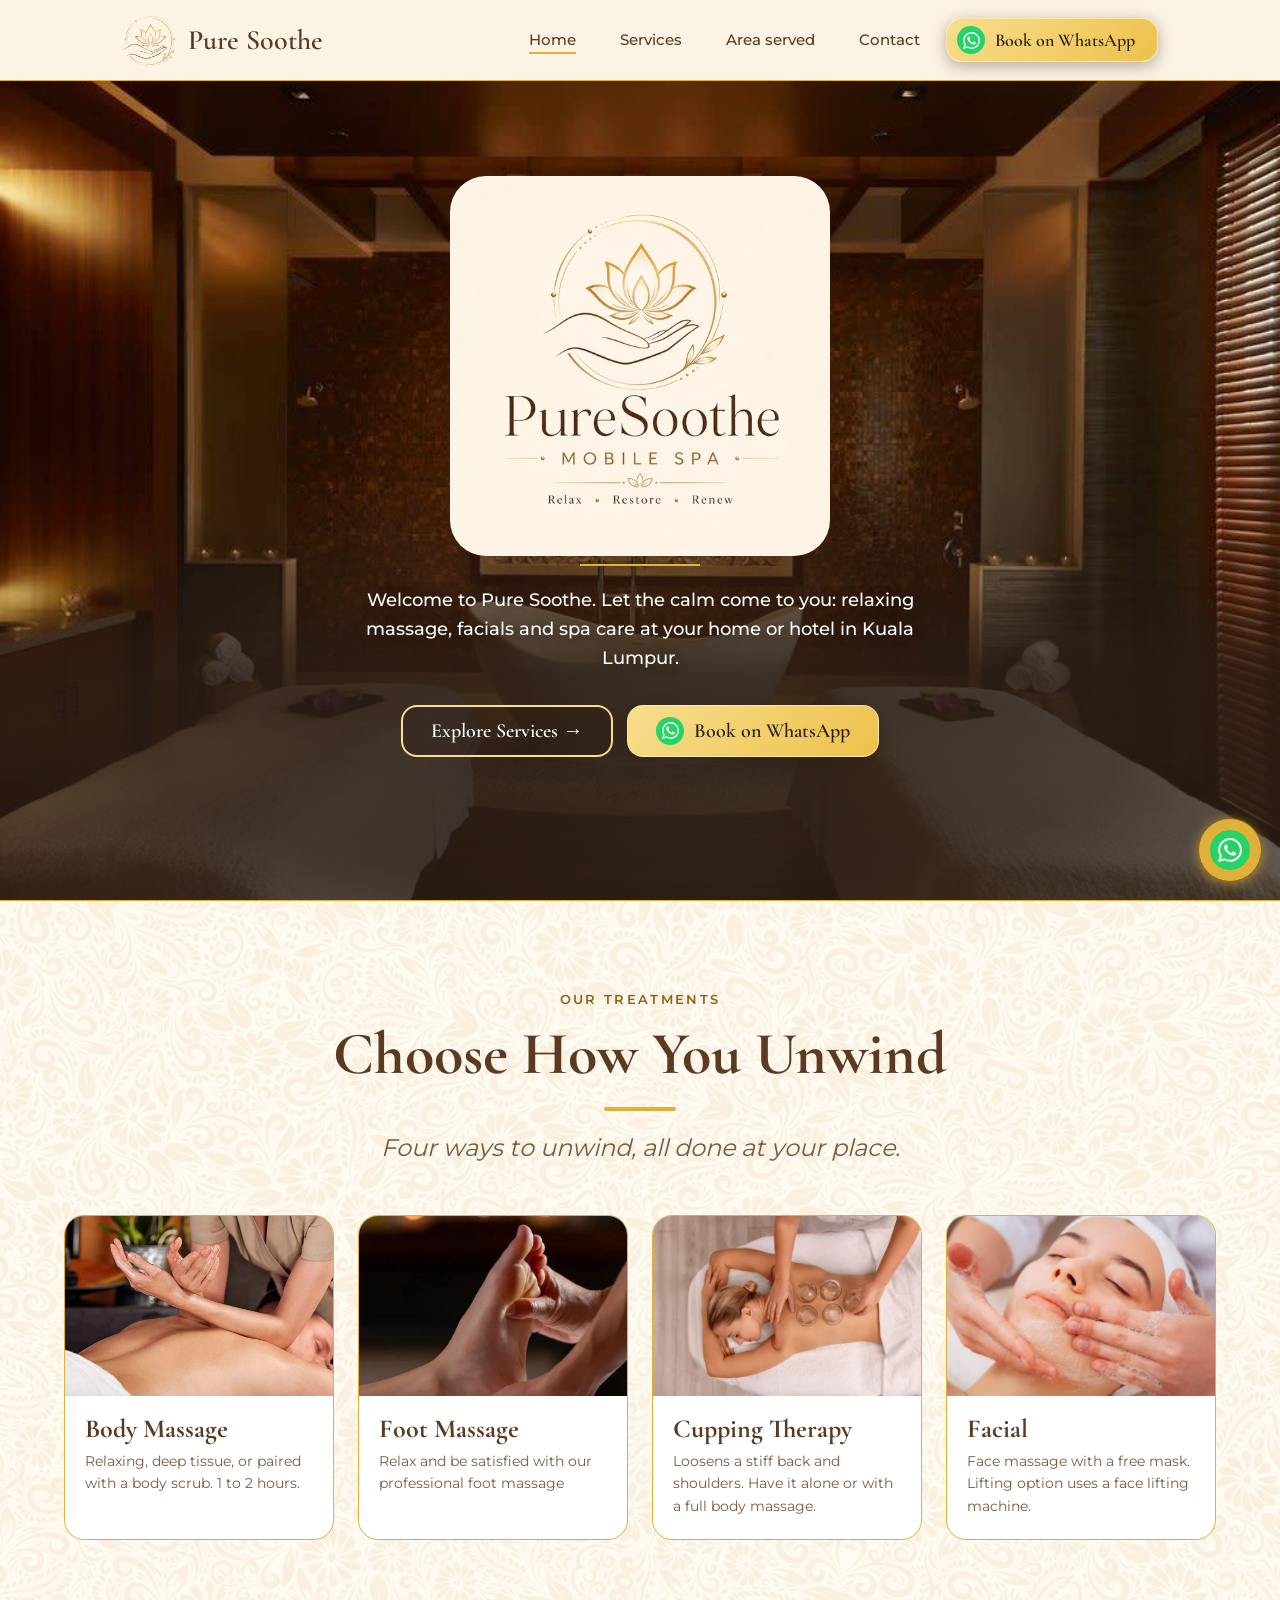
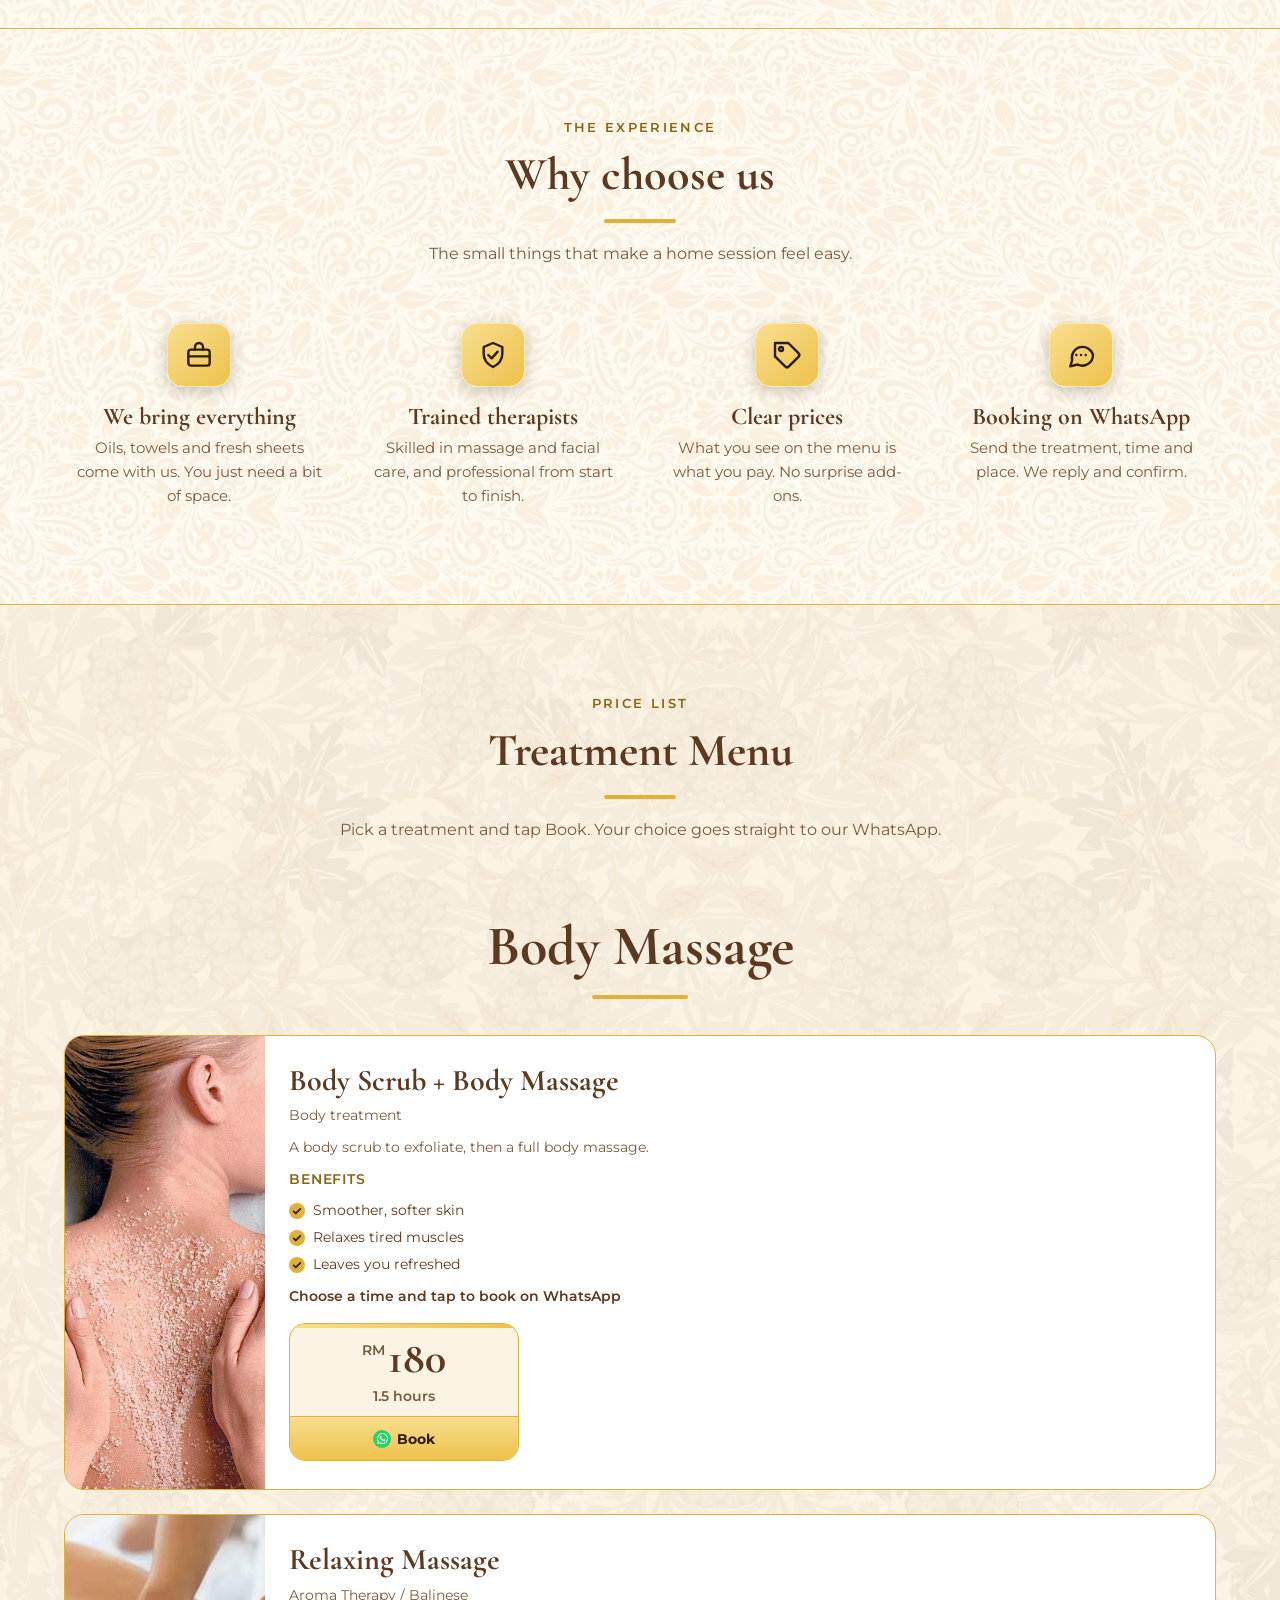
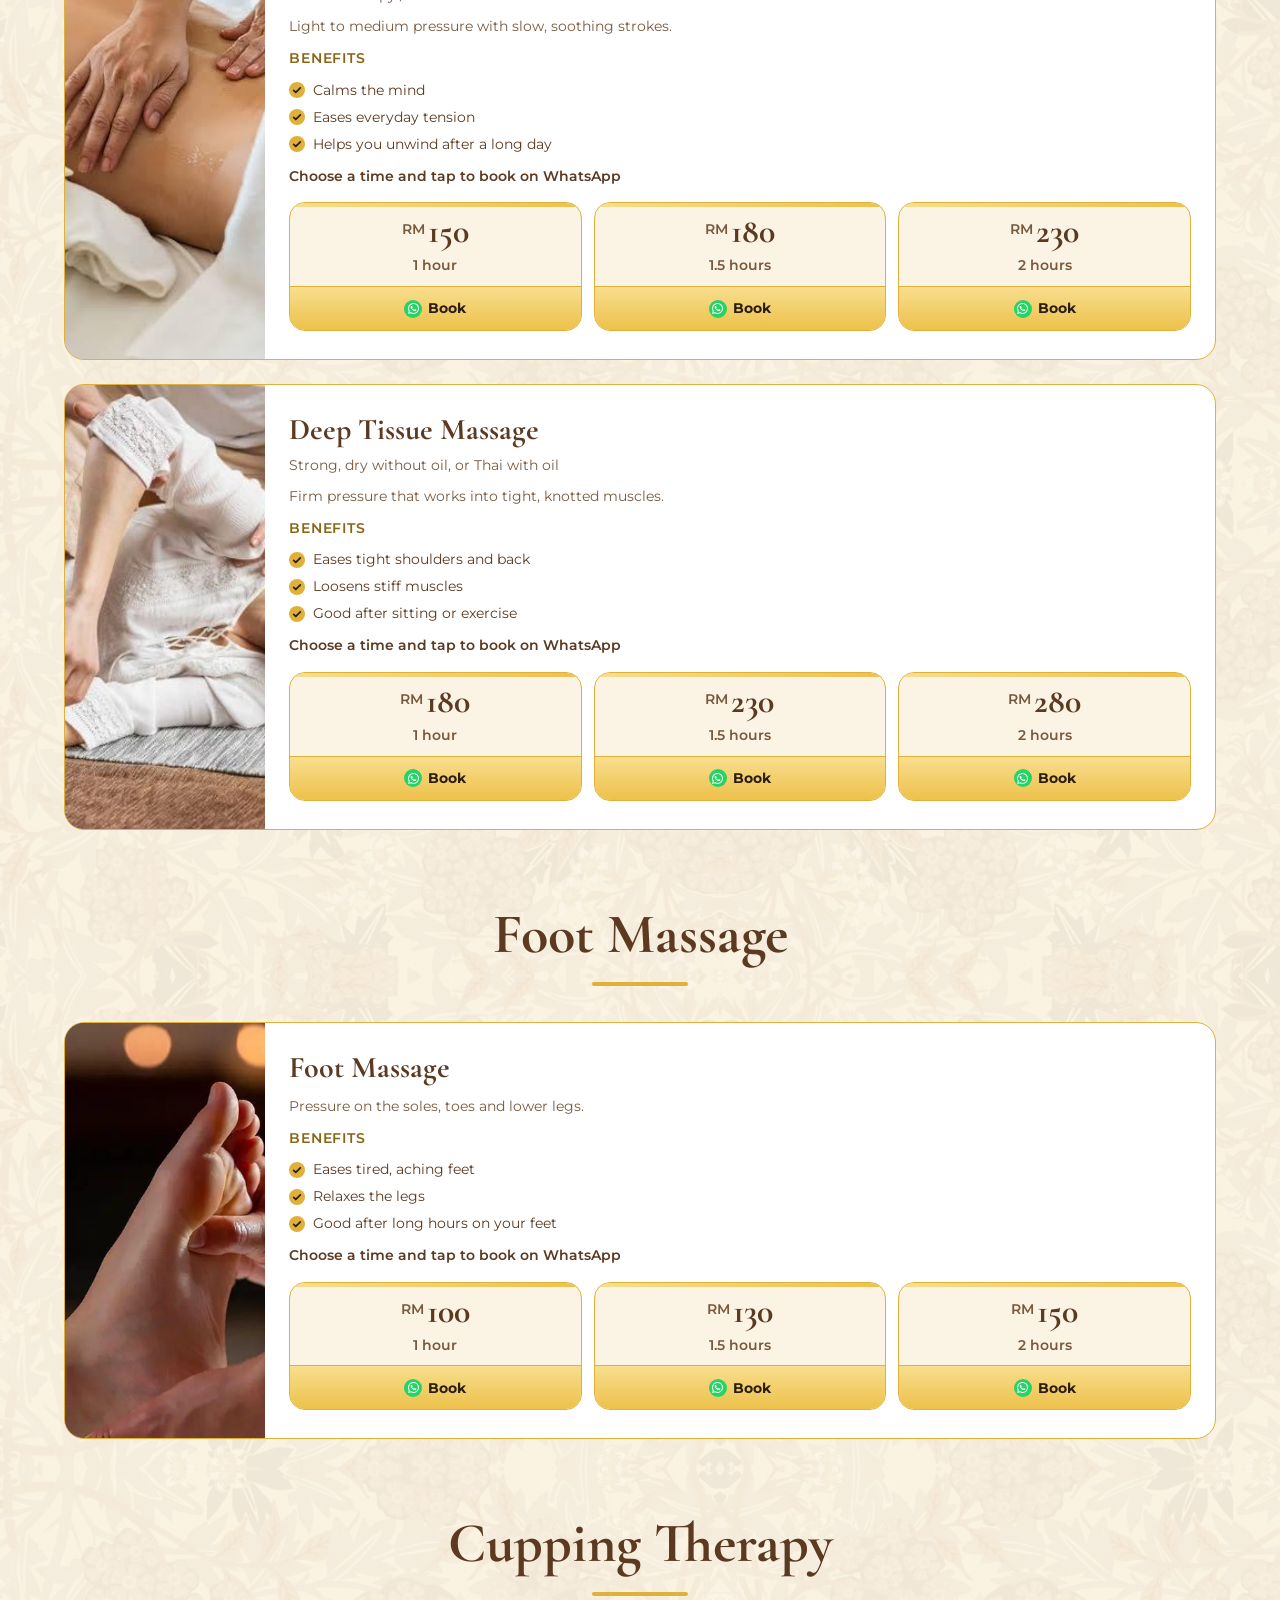
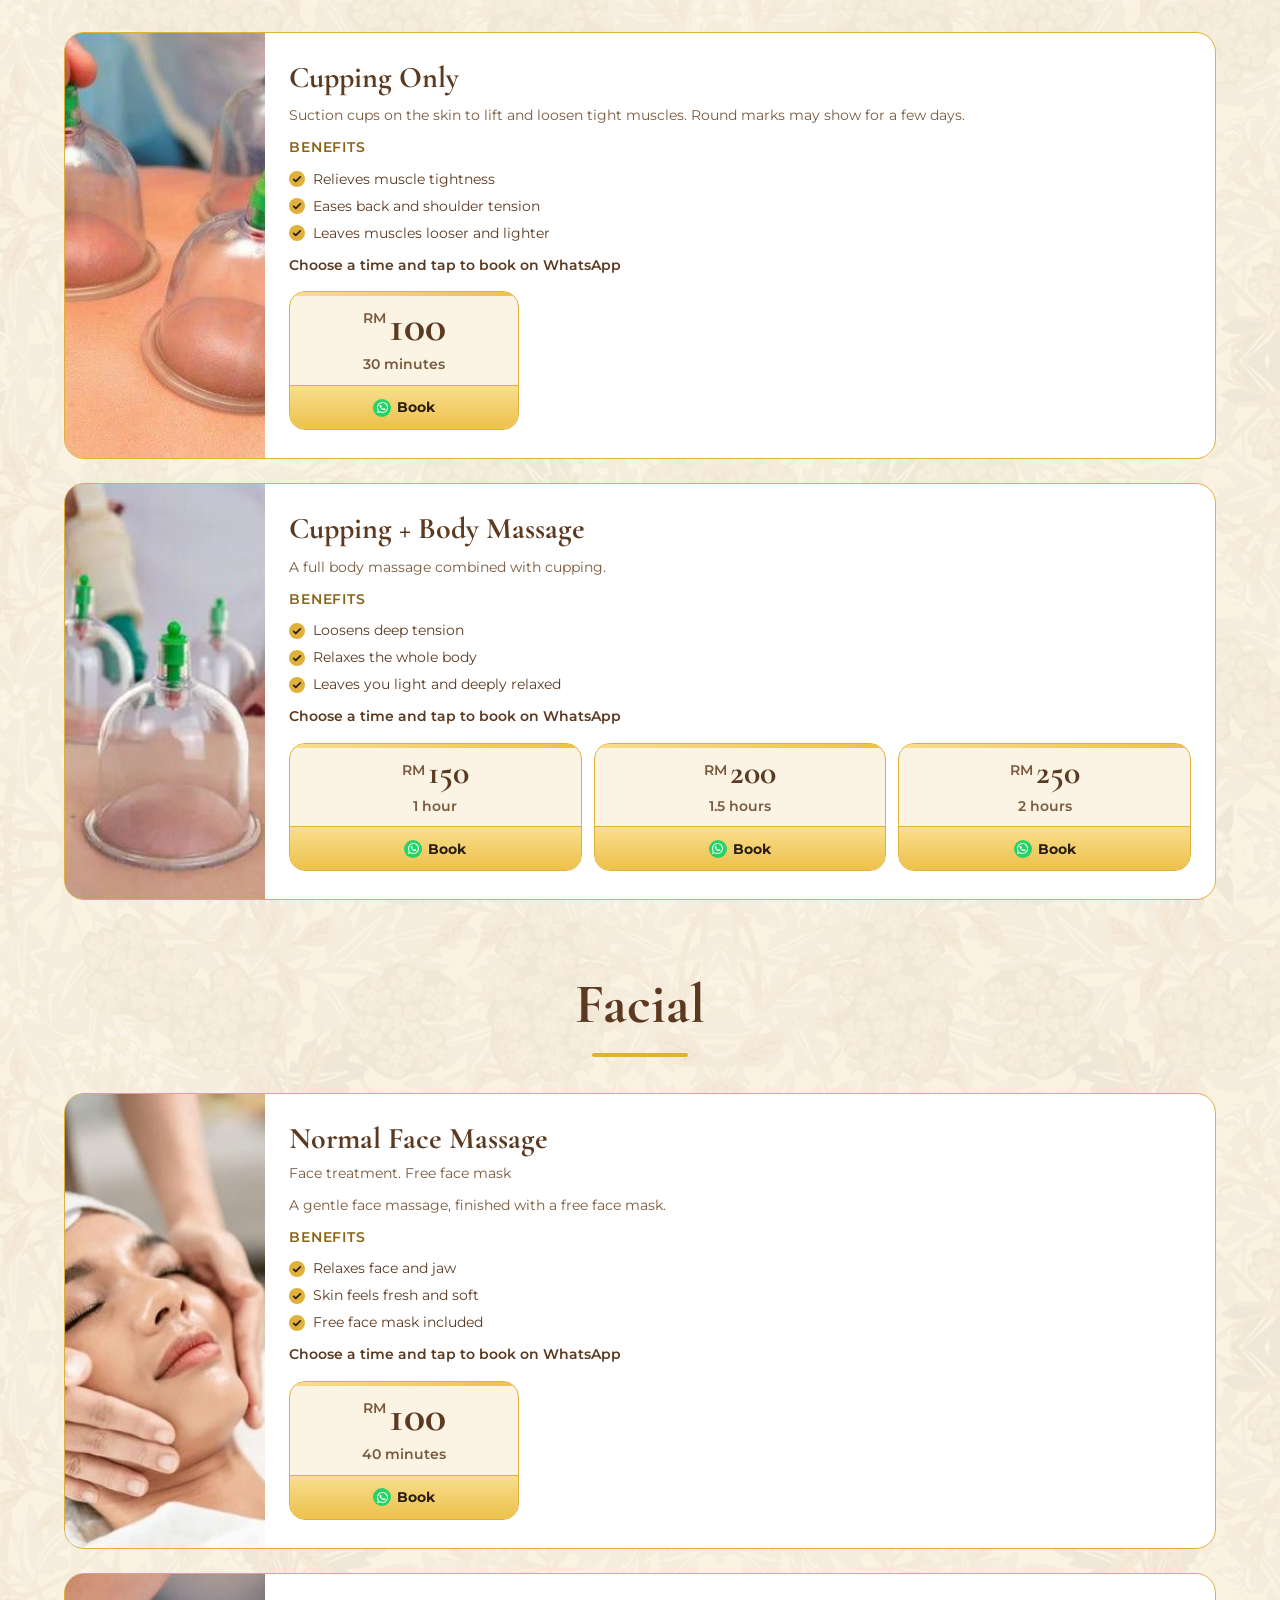
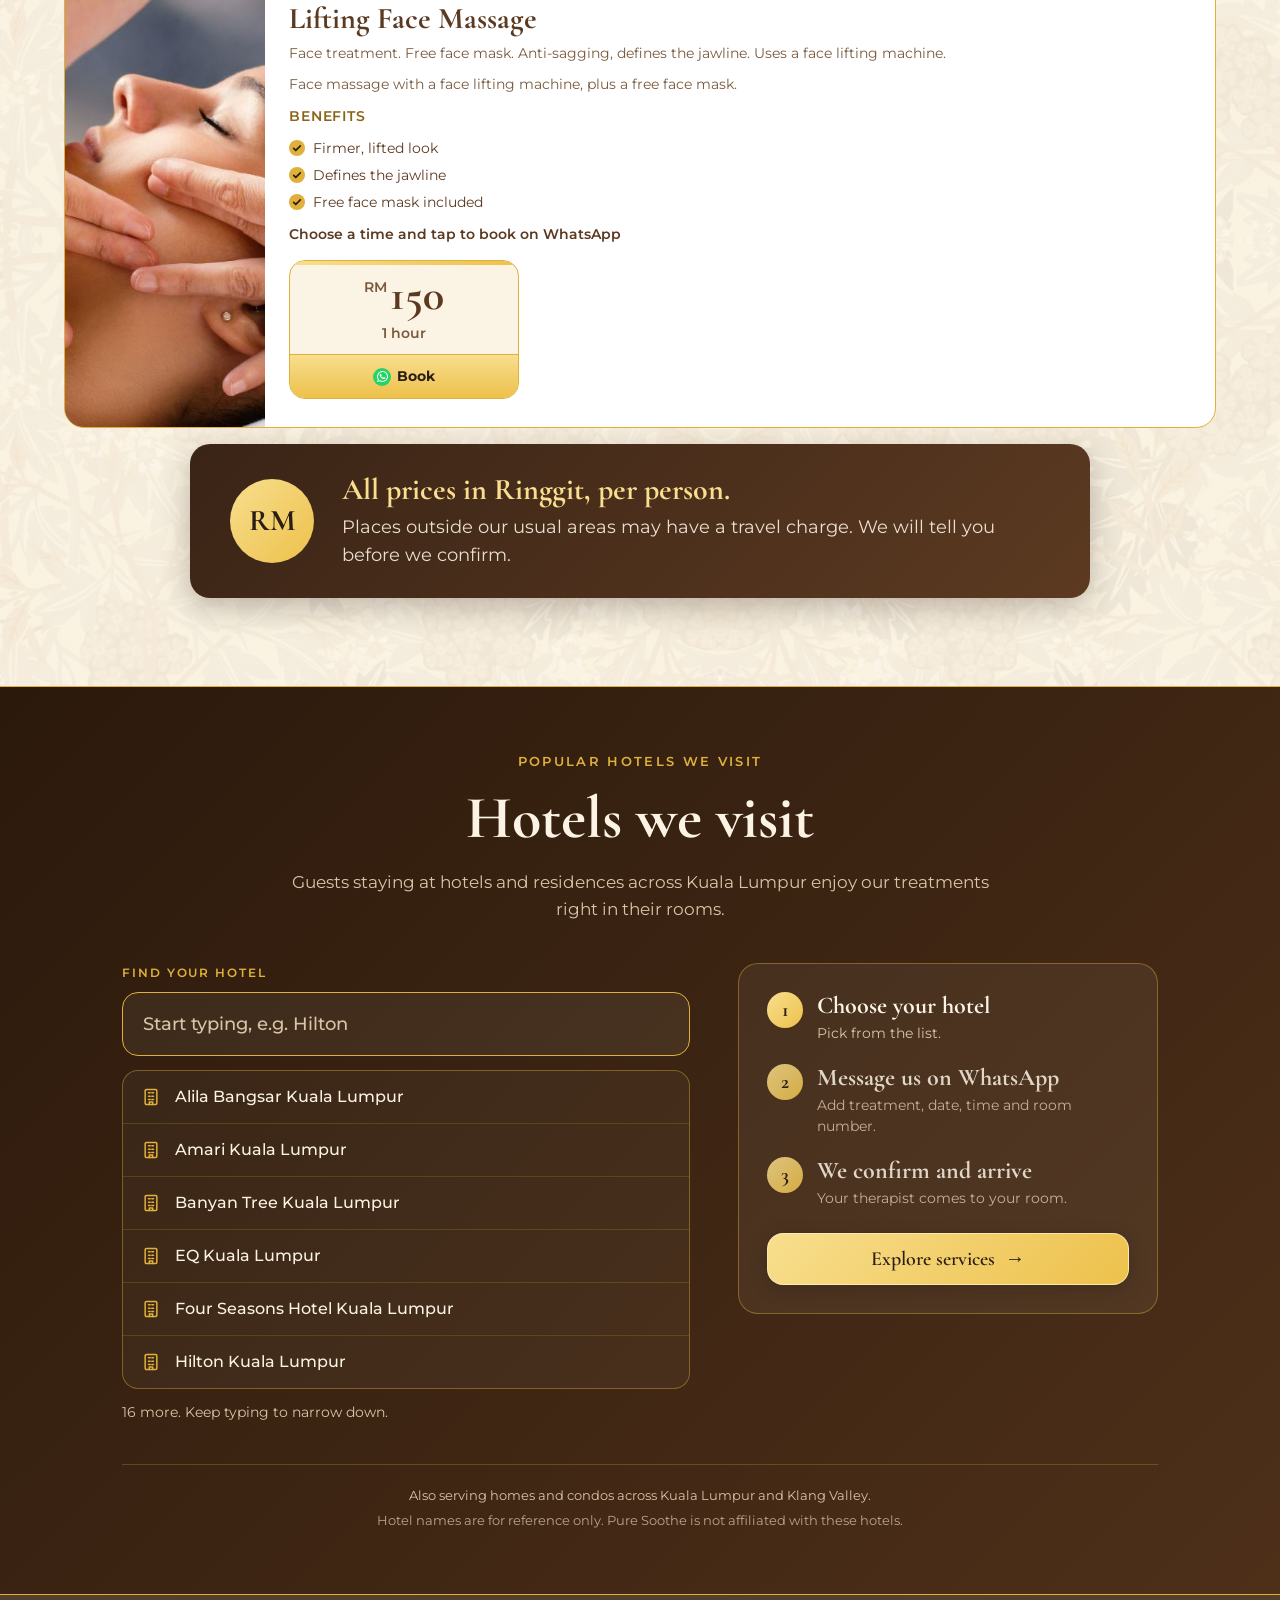
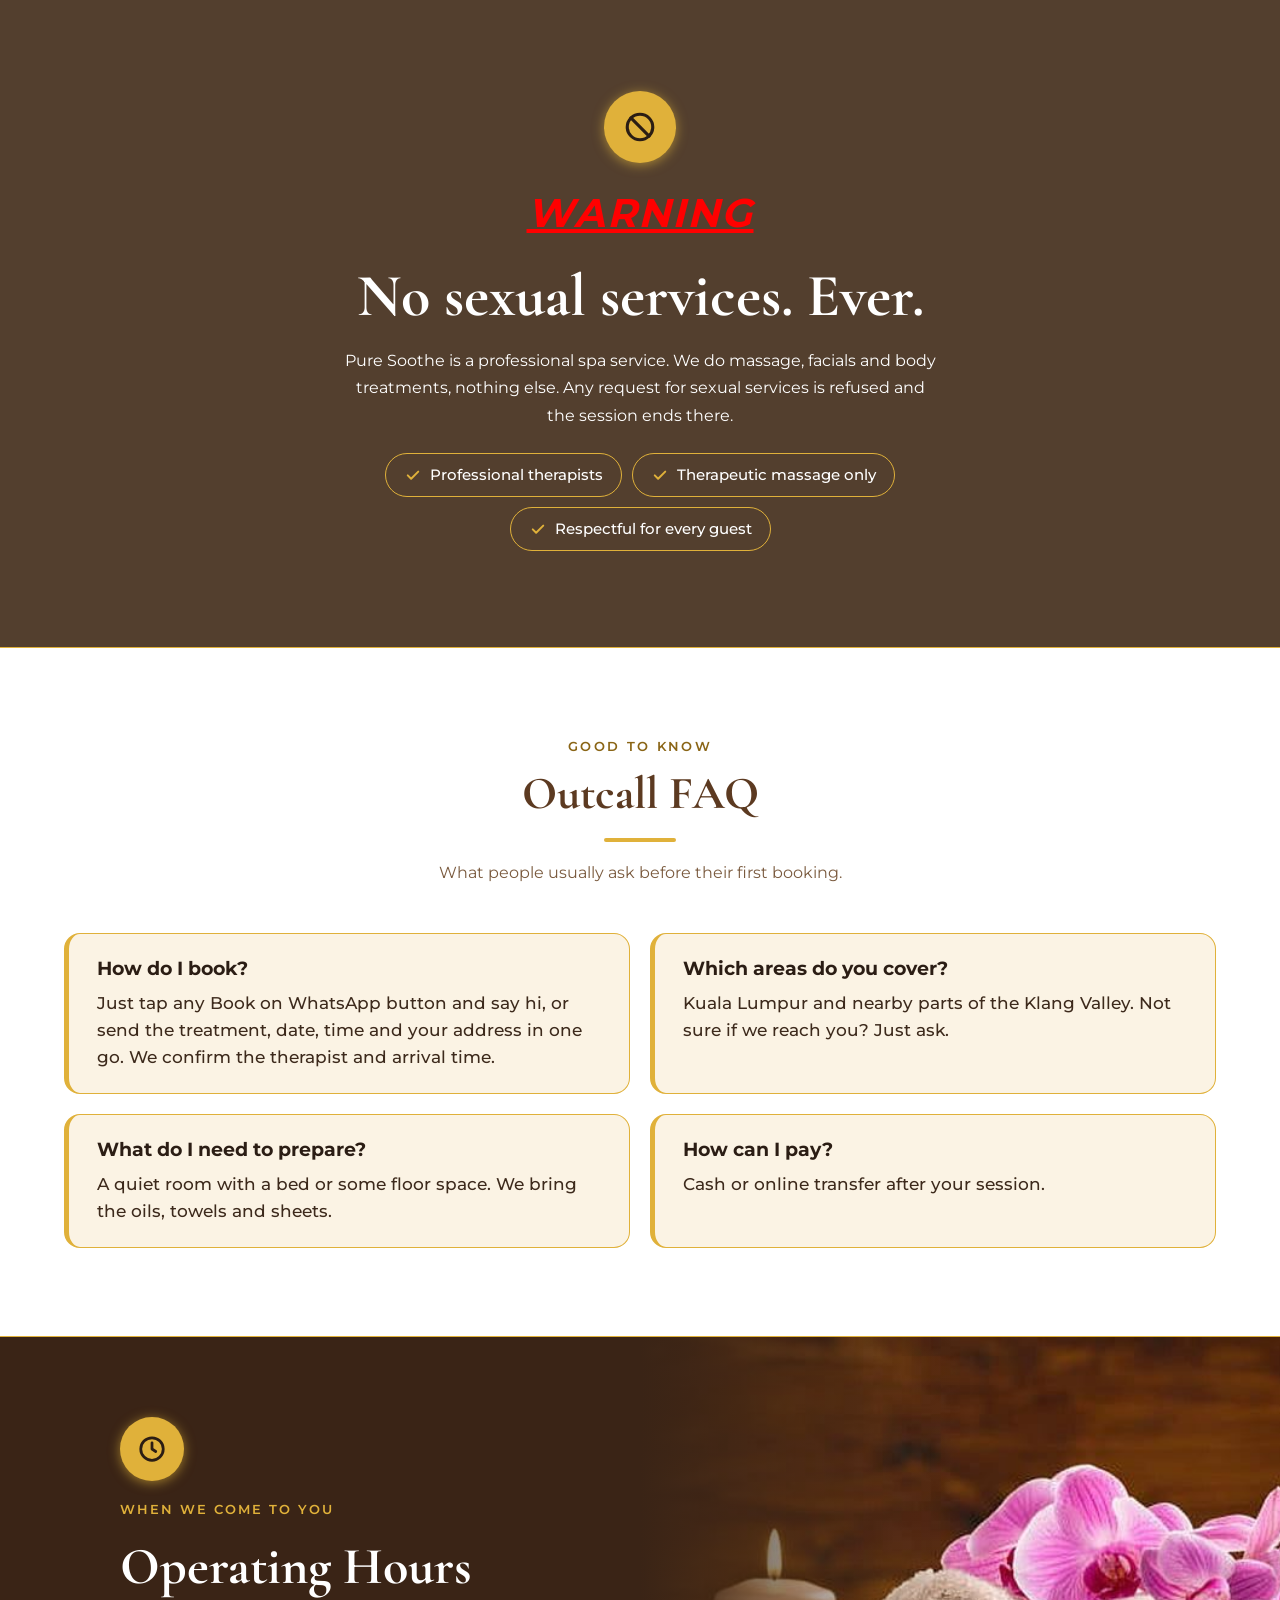
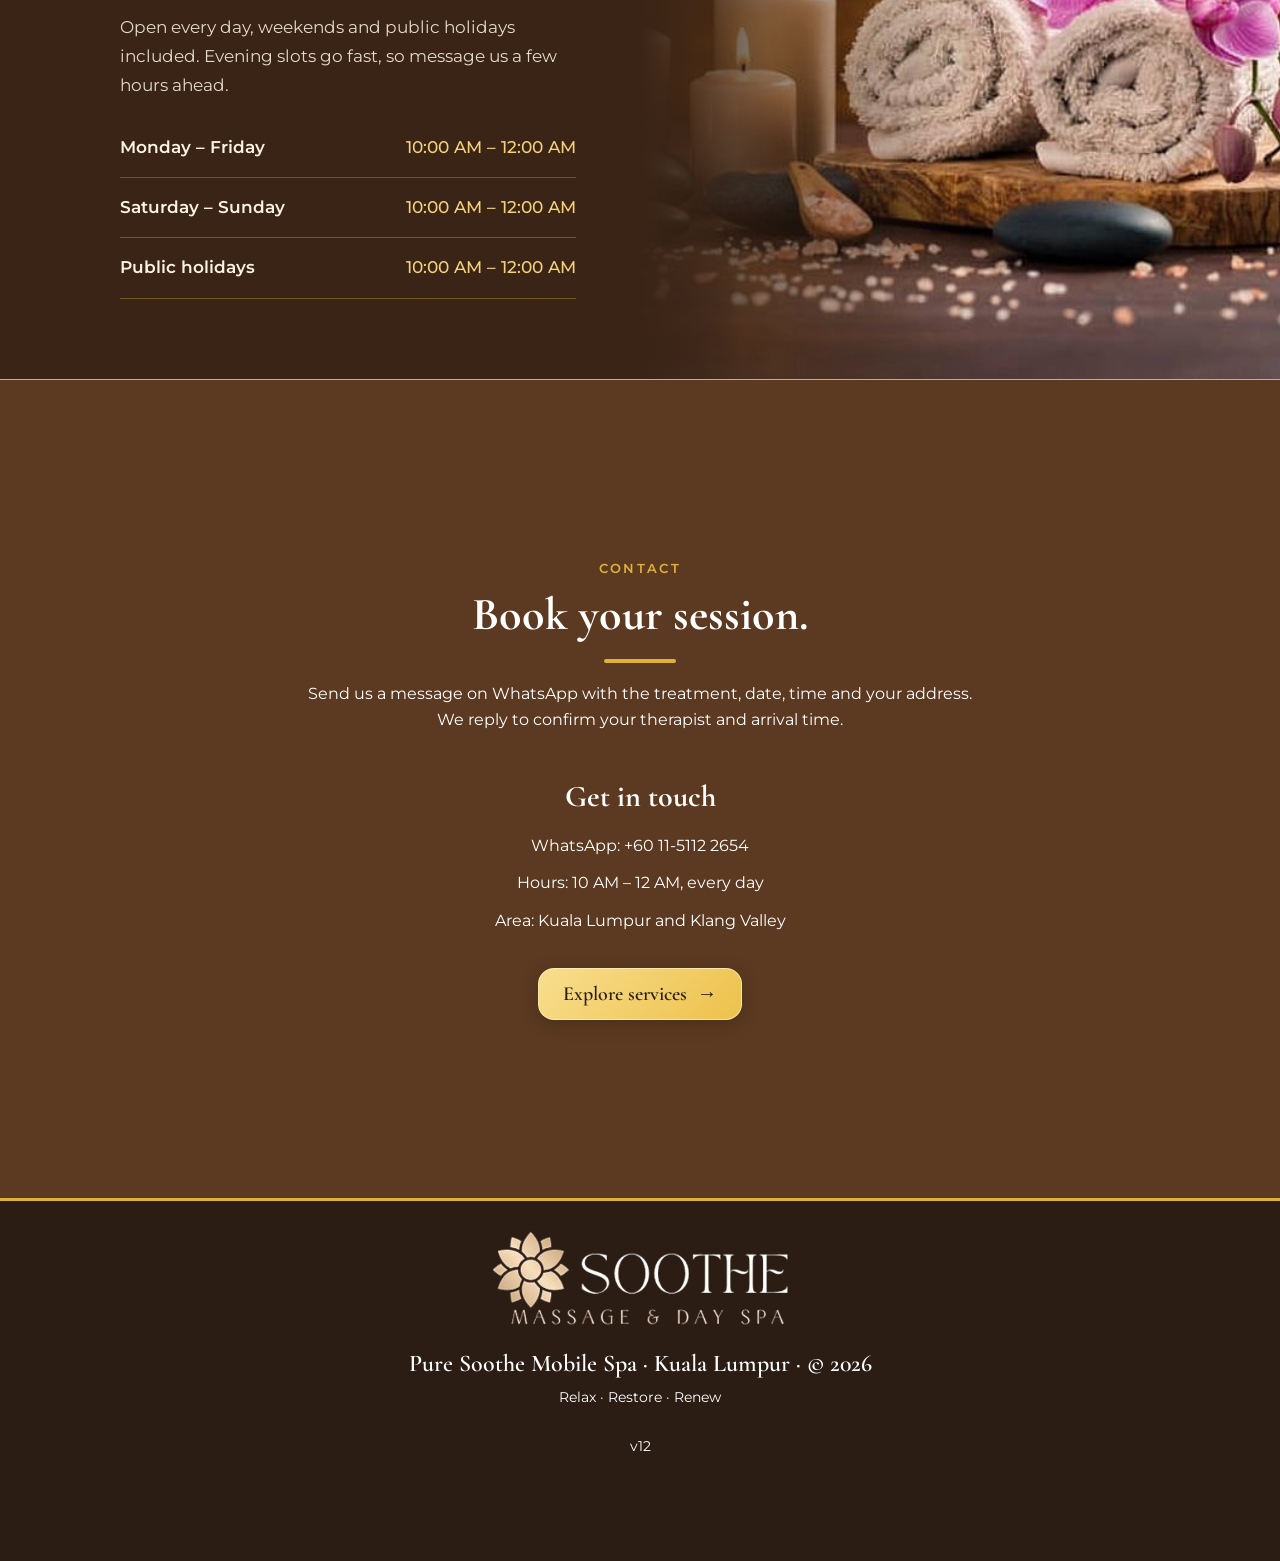
<file: index.html>
<!DOCTYPE html>
<html lang="en">
<head>
  <meta charset="utf-8">
  <meta name="viewport" content="width=device-width, initial-scale=1">
  <title>Pure Soothe Mobile Spa | Outcall Massage in Kuala Lumpur</title>
  <meta name="description" content="Mobile massage and spa treatments brought to your hotel or home in Kuala Lumpur. Book easily on WhatsApp.">
  <meta name="theme-color" content="#5C3A21">
  <meta property="og:type" content="website">
  <meta property="og:title" content="Pure Soothe Mobile Spa | Outcall Massage in Kuala Lumpur">
  <meta property="og:description" content="Mobile massage and spa treatments brought to your hotel or home in Kuala Lumpur. Book easily on WhatsApp.">
  <meta property="og:locale" content="en_MY">
  <meta name="twitter:card" content="summary_large_image">
  <!-- og:image (images/og.jpg, absolute URL) is added once the live address is known (#45/#46) -->
  <link rel="icon" href="favicon.png">
  <link rel="apple-touch-icon" href="apple-touch-icon.png">
  <script>document.documentElement.classList.add('js');</script>
  <link rel="preload" href="fonts/cormorant-garamond-latin-700-normal.woff2" as="font" type="font/woff2" crossorigin>
  <link rel="preload" href="fonts/montserrat-latin-400-normal.woff2" as="font" type="font/woff2" crossorigin>
  <link rel="stylesheet" href="css/style.css">
</head>
<body>
  <!-- Pure Soothe Mobile Spa, build puresoothe-v12 -->

  <!-- 1. Nav -->
  <header class="nav">
    <div class="wrap">
      <a class="wordmark" href="#home"><img class="nav-mark" src="images/logo-mark.png" width="200" height="200" alt="">Pure Soothe</a>
      <button class="menu-btn" type="button" aria-label="Menu" aria-expanded="false" aria-controls="nav-menu"><span></span><span></span><span></span></button>
      <div class="nav-right">
        <nav aria-label="Main">
          <ul id="nav-menu">
            <li><a href="#home"><span class="nl">Home</span></a></li>
            <li><a href="#services"><span class="nl">Services</span></a></li>
            <li><a href="#hotels"><span class="nl">Area served</span></a></li>
            <li><a href="#contact"><span class="nl">Contact</span></a></li>
          </ul>
        </nav>
        <span class="nav-book"><a class="btn btn-wa" href="https://wa.me/601151122654?text=Hi%20Pure%20Soothe%2C%20I%27d%20like%20to%20book%20a%20massage%20or%20treatment." target="_blank" rel="noopener"><span class="wa-icon"><svg viewBox="0 0 24 24" aria-hidden="true" focusable="false"><path d="M17.472 14.382c-.297-.149-1.758-.867-2.03-.967-.273-.099-.471-.148-.67.15-.197.297-.767.966-.94 1.164-.173.199-.347.223-.644.075-.297-.15-1.255-.463-2.39-1.475-.883-.788-1.48-1.761-1.653-2.059-.173-.297-.018-.458.13-.606.134-.133.298-.347.446-.52.149-.174.198-.298.298-.497.099-.198.05-.371-.025-.52-.075-.149-.669-1.612-.916-2.207-.242-.579-.487-.5-.669-.51-.173-.008-.371-.01-.57-.01-.198 0-.52.074-.792.372-.272.297-1.04 1.016-1.04 2.479 0 1.462 1.065 2.875 1.213 3.074.149.198 2.096 3.2 5.077 4.487.709.306 1.262.489 1.694.625.712.227 1.36.195 1.871.118.571-.085 1.758-.719 2.006-1.413.248-.694.248-1.289.173-1.413-.074-.124-.272-.198-.57-.347m-5.421 7.403h-.004a9.87 9.87 0 01-5.031-1.378l-.361-.214-3.741.982.998-3.648-.235-.374a9.86 9.86 0 01-1.51-5.26c.001-5.45 4.436-9.884 9.888-9.884 2.64 0 5.122 1.03 6.988 2.898a9.825 9.825 0 012.893 6.994c-.003 5.45-4.437 9.884-9.885 9.884m8.413-18.297A11.815 11.815 0 0012.05 0C5.495 0 .16 5.335.157 11.892c0 2.096.547 4.142 1.588 5.945L.057 24l6.305-1.654a11.882 11.882 0 005.683 1.448h.005c6.554 0 11.89-5.335 11.893-11.893a11.821 11.821 0 00-3.48-8.413Z"/></svg></span><span>Book on WhatsApp</span></a></span>
      </div>
    </div>
  </header>

  <main>
    <!-- 2. Hero (#11) -->
    <section class="hero" id="home" style="background-image:url(images/hero-mainpic.jpg)">
      <div class="hero-scrim" aria-hidden="true"></div>
      <div class="wrap">
        <h1 class="sr-only">Pure Soothe Mobile Spa</h1>
        <img class="hero-logo" src="images/logo.png" width="560" height="560" alt="Pure Soothe">
        <span class="logo-line" aria-hidden="true"></span>
        <p class="intro">Welcome to Pure Soothe. Let the calm come to you: relaxing massage, facials and spa care at your home or hotel in Kuala Lumpur.</p>
        <div class="hero-ctas">
          <a class="btn btn-gold" href="#services">Explore Services →</a>
          <a class="btn btn-wa" href="https://wa.me/601151122654?text=Hi%20Pure%20Soothe%2C%20I%27d%20like%20to%20book%20a%20massage%20or%20treatment." target="_blank" rel="noopener"><span class="wa-icon"><svg viewBox="0 0 24 24" aria-hidden="true" focusable="false"><path d="M17.472 14.382c-.297-.149-1.758-.867-2.03-.967-.273-.099-.471-.148-.67.15-.197.297-.767.966-.94 1.164-.173.199-.347.223-.644.075-.297-.15-1.255-.463-2.39-1.475-.883-.788-1.48-1.761-1.653-2.059-.173-.297-.018-.458.13-.606.134-.133.298-.347.446-.52.149-.174.198-.298.298-.497.099-.198.05-.371-.025-.52-.075-.149-.669-1.612-.916-2.207-.242-.579-.487-.5-.669-.51-.173-.008-.371-.01-.57-.01-.198 0-.52.074-.792.372-.272.297-1.04 1.016-1.04 2.479 0 1.462 1.065 2.875 1.213 3.074.149.198 2.096 3.2 5.077 4.487.709.306 1.262.489 1.694.625.712.227 1.36.195 1.871.118.571-.085 1.758-.719 2.006-1.413.248-.694.248-1.289.173-1.413-.074-.124-.272-.198-.57-.347m-5.421 7.403h-.004a9.87 9.87 0 01-5.031-1.378l-.361-.214-3.741.982.998-3.648-.235-.374a9.86 9.86 0 01-1.51-5.26c.001-5.45 4.436-9.884 9.888-9.884 2.64 0 5.122 1.03 6.988 2.898a9.825 9.825 0 012.893 6.994c-.003 5.45-4.437 9.884-9.885 9.884m8.413-18.297A11.815 11.815 0 0012.05 0C5.495 0 .16 5.335.157 11.892c0 2.096.547 4.142 1.588 5.945L.057 24l6.305-1.654a11.882 11.882 0 005.683 1.448h.005c6.554 0 11.89-5.335 11.893-11.893a11.821 11.821 0 00-3.48-8.413Z"/></svg></span><span>Book on WhatsApp</span></a>
        </div>
      </div>
    </section>

    <!-- 3. Our Treatments quick links -->
    <section class="quick alt" aria-labelledby="quick-title">
      <div class="wrap">
        <div class="head quick-desk">
          <span class="eyebrow">Our Treatments</span>
          <h2 id="quick-title">Choose How You Unwind</h2>
          <span class="bar" aria-hidden="true"></span>
          <p class="desk-line">Four ways to unwind, all done at your place.</p>
        </div>
        <div class="quick-cards">
          <a class="quick-card" href="#services">
            <div class="photo" role="img" aria-label="Body Massage" style="background-image:url(images/cat-body-massage.jpg)"></div>
            <div class="txt"><h3>Body Massage</h3><p>Relaxing, deep tissue, or paired with a body scrub. 1 to 2 hours.</p></div>
          </a>
          <a class="quick-card" href="#services">
            <div class="photo" role="img" aria-label="Foot Massage" style="background-image:url(images/foot-massage.jpg)"></div>
            <div class="txt"><h3>Foot Massage</h3><p>Relax and be satisfied with our professional foot massage</p></div>
          </a>
          <a class="quick-card" href="#services">
            <div class="photo" role="img" aria-label="Cupping Therapy" style="background-image:url(images/cat-cupping-therapy.jpg)"></div>
            <div class="txt"><h3>Cupping Therapy</h3><p>Loosens a stiff back and shoulders. Have it alone or with a full body massage.</p></div>
          </a>
          <a class="quick-card" href="#services">
            <div class="photo" role="img" aria-label="Facial" style="background-image:url(images/cat-facial.jpg)"></div>
            <div class="txt"><h3>Facial</h3><p>Face massage with a free mask. Lifting option uses a face lifting machine.</p></div>
          </a>
        </div>
        <!-- #9 mobile: featured card + selector -->
        <div class="quick-mobile">
          <h2 class="qm-title">Our Treatments</h2>
          <p class="qm-hint">Tap a treatment below</p>
          <div class="trc">
            <input class="sr-only" type="radio" name="trc" id="trc0" checked aria-label="Body Massage"><input class="sr-only" type="radio" name="trc" id="trc1" aria-label="Foot Massage"><input class="sr-only" type="radio" name="trc" id="trc2" aria-label="Cupping Therapy"><input class="sr-only" type="radio" name="trc" id="trc3" aria-label="Facial">
            <div class="pan">
            <div class="feat p0" style="background-image:url(images/cat-body-massage.jpg)">
              <div class="feat-panel">
                <span class="feat-name">Body Massage</span>
                <span class="feat-text">Relaxing, deep tissue, or with a body scrub.</span>
                <a class="view-prices" href="#services">View prices <svg width="16" height="16" viewBox="0 0 24 24" fill="none" stroke="#2B1D14" stroke-width="3" stroke-linecap="round" stroke-linejoin="round" aria-hidden="true" focusable="false"><path d="M9 6l6 6-6 6"/></svg></a>
              </div>
            </div>
            <div class="feat p1" style="background-image:url(images/foot-massage.jpg)">
              <div class="feat-panel">
                <span class="feat-name">Foot Massage</span>
                <span class="feat-text">For feet that have done too much walking.</span>
                <a class="view-prices" href="#services">View prices <svg width="16" height="16" viewBox="0 0 24 24" fill="none" stroke="#2B1D14" stroke-width="3" stroke-linecap="round" stroke-linejoin="round" aria-hidden="true" focusable="false"><path d="M9 6l6 6-6 6"/></svg></a>
              </div>
            </div>
            <div class="feat p2" style="background-image:url(images/cat-cupping-therapy.jpg)">
              <div class="feat-panel">
                <span class="feat-name">Cupping Therapy</span>
                <span class="feat-text">On its own, or with a full body massage.</span>
                <a class="view-prices" href="#services">View prices <svg width="16" height="16" viewBox="0 0 24 24" fill="none" stroke="#2B1D14" stroke-width="3" stroke-linecap="round" stroke-linejoin="round" aria-hidden="true" focusable="false"><path d="M9 6l6 6-6 6"/></svg></a>
              </div>
            </div>
            <div class="feat p3" style="background-image:url(images/cat-facial.jpg)">
              <div class="feat-panel">
                <span class="feat-name">Facial</span>
                <span class="feat-text">Face massage with a free mask.</span>
                <a class="view-prices" href="#services">View prices <svg width="16" height="16" viewBox="0 0 24 24" fill="none" stroke="#2B1D14" stroke-width="3" stroke-linecap="round" stroke-linejoin="round" aria-hidden="true" focusable="false"><path d="M9 6l6 6-6 6"/></svg></a>
              </div>
            </div>
            </div>
            <div class="th">
            <label for="trc0" class="thumb t0"><span class="thumb-photo" style="background-image:url(images/cat-body-massage.jpg)"></span><span class="thumb-name">Body Massage</span></label>
            <label for="trc1" class="thumb t1"><span class="thumb-photo" style="background-image:url(images/foot-massage.jpg)"></span><span class="thumb-name">Foot Massage</span></label>
            <label for="trc2" class="thumb t2"><span class="thumb-photo" style="background-image:url(images/cat-cupping-therapy.jpg)"></span><span class="thumb-name">Cupping Therapy</span></label>
            <label for="trc3" class="thumb t3"><span class="thumb-photo" style="background-image:url(images/cat-facial.jpg)"></span><span class="thumb-name">Facial</span></label>
            </div>
          </div>
        </div>
      </div>
    </section>

    <!-- 5. Why choose us -->
    <section class="alt" aria-labelledby="why-title">
      <div class="wrap">
        <div class="head">
          <span class="eyebrow">The Experience</span>
          <h2 id="why-title">Why choose us</h2>
          <span class="bar" aria-hidden="true"></span>
          <p>The small things that make a home session feel easy.</p>
        </div>
        <div class="why">
          <div class="why-item"><div class="why-icon"><svg width="32" height="32" viewBox="0 0 24 24" fill="none" stroke="#2B1D14" stroke-width="1.8" stroke-linecap="round" stroke-linejoin="round" aria-hidden="true" focusable="false"><rect x="4" y="8" width="16" height="12" rx="2"/><path d="M9 8V6a3 3 0 016 0v2"/><path d="M4 13h16"/></svg></div>
            <h3>We bring everything</h3><p>Oils, towels and fresh sheets come with us. You just need a bit of space.</p></div>
          <div class="why-item"><div class="why-icon"><svg width="32" height="32" viewBox="0 0 24 24" fill="none" stroke="#2B1D14" stroke-width="1.8" stroke-linecap="round" stroke-linejoin="round" aria-hidden="true" focusable="false"><path d="M12 3l7 3v5c0 4.5-3 8-7 10-4-2-7-5.5-7-10V6z"/><path d="M8.5 12l2.5 2.5 4.5-5"/></svg></div>
            <h3>Trained therapists</h3><p>Skilled in massage and facial care, and professional from start to finish.</p></div>
          <div class="why-item"><div class="why-icon"><svg width="32" height="32" viewBox="0 0 24 24" fill="none" stroke="#2B1D14" stroke-width="1.8" stroke-linecap="round" stroke-linejoin="round" aria-hidden="true" focusable="false"><path d="M20.6 13.4l-7.2 7.2a2 2 0 01-2.8 0L3 13V3h10l7.6 7.6a2 2 0 010 2.8z"/><circle cx="7.5" cy="7.5" r="1.5"/></svg></div>
            <h3>Clear prices</h3><p>What you see on the menu is what you pay. No surprise add-ons.</p></div>
          <div class="why-item"><div class="why-icon"><svg width="32" height="32" viewBox="0 0 24 24" fill="none" stroke="#2B1D14" stroke-width="1.8" stroke-linecap="round" stroke-linejoin="round" aria-hidden="true" focusable="false"><path d="M21 12a8 8 0 01-11.6 7.1L4 20.5l1.4-4.6A8 8 0 1121 12z"/><path d="M8.5 12h.01M12 12h.01M15.5 12h.01"/></svg></div>
            <h3>Booking on WhatsApp</h3><p>Send the treatment, time and place. We reply and confirm.</p></div>
        </div>
      </div>
    </section>

    <!-- 4. Services -->
    <section id="services" aria-labelledby="services-title">
      <div class="wrap">
        <div class="head">
          <span class="eyebrow">Price List</span>
          <h2 id="services-title">Treatment Menu</h2>
          <span class="bar" aria-hidden="true"></span>
          <p>Pick a treatment and tap Book. Your choice goes straight to our WhatsApp.</p>
        </div>
      <div class="category" id="cat-body-massage">
        <h3 class="cat-title">Body Massage</h3>
        <span class="cat-bar" aria-hidden="true"></span>
        <div class="cards">
        <article class="card" data-treatment="Body Scrub + Body Massage">
          <div class="photo" role="img" aria-label="Body Scrub + Body Massage" style="background-image:url(images/body-scrub-body-massage.jpg)"></div>
          <div class="card-body">
            <h4>Body Scrub + Body Massage</h4>
            <p class="desc">Body treatment</p>
            <div class="benefits"><p class="b-desc">A body scrub to exfoliate, then a full body massage.</p><span class="b-label">Benefits</span><ul class="b-list"><li><span class="b-tick" aria-hidden="true"><svg width="16" height="16" viewBox="0 0 24 24" focusable="false"><circle cx="12" cy="12" r="12" fill="#E0B13A"/><path d="M7 12.5l3.2 3.2L17 8.8" fill="none" stroke="#2B1D14" stroke-width="2.6" stroke-linecap="round" stroke-linejoin="round"/></svg></span><span class="b-text">Smoother, softer skin</span></li><li><span class="b-tick" aria-hidden="true"><svg width="16" height="16" viewBox="0 0 24 24" focusable="false"><circle cx="12" cy="12" r="12" fill="#E0B13A"/><path d="M7 12.5l3.2 3.2L17 8.8" fill="none" stroke="#2B1D14" stroke-width="2.6" stroke-linecap="round" stroke-linejoin="round"/></svg></span><span class="b-text">Relaxes tired muscles</span></li><li><span class="b-tick" aria-hidden="true"><svg width="16" height="16" viewBox="0 0 24 24" focusable="false"><circle cx="12" cy="12" r="12" fill="#E0B13A"/><path d="M7 12.5l3.2 3.2L17 8.8" fill="none" stroke="#2B1D14" stroke-width="2.6" stroke-linecap="round" stroke-linejoin="round"/></svg></span><span class="b-text">Leaves you refreshed</span></li></ul></div>
            <p class="tile-hint">Choose a time and tap to book on WhatsApp</p>
            <div class="chips single" style="--n:1"><a class="tile" href="https://wa.me/601151122654?text=Hi%20Pure%20Soothe%2C%20I%27d%20like%20to%20book%3A%0ATreatment%3A%20Body%20Scrub%20%2B%20Body%20Massage%0ADuration%3A%201.5%20hours%0APrice%3A%20RM%20180" target="_blank" rel="noopener" aria-label="Book Body Scrub + Body Massage, 1.5 hours, RM 180 on WhatsApp" data-duration="1 hour 30 minutes" data-price="180"><span class="t-price"><span class="rm">RM</span><span class="amt">180</span></span><span class="t-dur">1.5 hours</span><span class="t-book"><span class="t-wa" aria-hidden="true"><svg viewBox="0 0 24 24" focusable="false"><path d="M17.472 14.382c-.297-.149-1.758-.867-2.03-.967-.273-.099-.471-.148-.67.15-.197.297-.767.966-.94 1.164-.173.199-.347.223-.644.075-.297-.15-1.255-.463-2.39-1.475-.883-.788-1.48-1.761-1.653-2.059-.173-.297-.018-.458.13-.606.134-.133.298-.347.446-.52.149-.174.198-.298.298-.497.099-.198.05-.371-.025-.52-.075-.149-.669-1.612-.916-2.207-.242-.579-.487-.5-.669-.51-.173-.008-.371-.01-.57-.01-.198 0-.52.074-.792.372-.272.297-1.04 1.016-1.04 2.479 0 1.462 1.065 2.875 1.213 3.074.149.198 2.096 3.2 5.077 4.487.709.306 1.262.489 1.694.625.712.227 1.36.195 1.871.118.571-.085 1.758-.719 2.006-1.413.248-.694.248-1.289.173-1.413-.074-.124-.272-.198-.57-.347m-5.421 7.403h-.004a9.87 9.87 0 01-5.031-1.378l-.361-.214-3.741.982.998-3.648-.235-.374a9.86 9.86 0 01-1.51-5.26c.001-5.45 4.436-9.884 9.888-9.884 2.64 0 5.122 1.03 6.988 2.898a9.825 9.825 0 012.893 6.994c-.003 5.45-4.437 9.884-9.885 9.884m8.413-18.297A11.815 11.815 0 0012.05 0C5.495 0 .16 5.335.157 11.892c0 2.096.547 4.142 1.588 5.945L.057 24l6.305-1.654a11.882 11.882 0 005.683 1.448h.005c6.554 0 11.89-5.335 11.893-11.893a11.821 11.821 0 00-3.48-8.413Z"/></svg></span>Book</span></a></div>
          </div>
        </article>
        <article class="card" data-treatment="Relaxing Massage">
          <div class="photo" role="img" aria-label="Relaxing Massage" style="background-image:url(images/relaxing-massage.jpg)"></div>
          <div class="card-body">
            <h4>Relaxing Massage</h4>
            <p class="desc">Aroma Therapy / Balinese</p>
            <div class="benefits"><p class="b-desc">Light to medium pressure with slow, soothing strokes.</p><span class="b-label">Benefits</span><ul class="b-list"><li><span class="b-tick" aria-hidden="true"><svg width="16" height="16" viewBox="0 0 24 24" focusable="false"><circle cx="12" cy="12" r="12" fill="#E0B13A"/><path d="M7 12.5l3.2 3.2L17 8.8" fill="none" stroke="#2B1D14" stroke-width="2.6" stroke-linecap="round" stroke-linejoin="round"/></svg></span><span class="b-text">Calms the mind</span></li><li><span class="b-tick" aria-hidden="true"><svg width="16" height="16" viewBox="0 0 24 24" focusable="false"><circle cx="12" cy="12" r="12" fill="#E0B13A"/><path d="M7 12.5l3.2 3.2L17 8.8" fill="none" stroke="#2B1D14" stroke-width="2.6" stroke-linecap="round" stroke-linejoin="round"/></svg></span><span class="b-text">Eases everyday tension</span></li><li><span class="b-tick" aria-hidden="true"><svg width="16" height="16" viewBox="0 0 24 24" focusable="false"><circle cx="12" cy="12" r="12" fill="#E0B13A"/><path d="M7 12.5l3.2 3.2L17 8.8" fill="none" stroke="#2B1D14" stroke-width="2.6" stroke-linecap="round" stroke-linejoin="round"/></svg></span><span class="b-text">Helps you unwind after a long day</span></li></ul></div>
            <p class="tile-hint">Choose a time and tap to book on WhatsApp</p>
            <div class="chips" style="--n:3"><a class="tile" href="https://wa.me/601151122654?text=Hi%20Pure%20Soothe%2C%20I%27d%20like%20to%20book%3A%0ATreatment%3A%20Relaxing%20Massage%0ADuration%3A%201%20hour%0APrice%3A%20RM%20150" target="_blank" rel="noopener" aria-label="Book Relaxing Massage, 1 hour, RM 150 on WhatsApp" data-duration="1 hour" data-price="150"><span class="t-price"><span class="rm">RM</span><span class="amt">150</span></span><span class="t-dur">1 hour</span><span class="t-book"><span class="t-wa" aria-hidden="true"><svg viewBox="0 0 24 24" focusable="false"><path d="M17.472 14.382c-.297-.149-1.758-.867-2.03-.967-.273-.099-.471-.148-.67.15-.197.297-.767.966-.94 1.164-.173.199-.347.223-.644.075-.297-.15-1.255-.463-2.39-1.475-.883-.788-1.48-1.761-1.653-2.059-.173-.297-.018-.458.13-.606.134-.133.298-.347.446-.52.149-.174.198-.298.298-.497.099-.198.05-.371-.025-.52-.075-.149-.669-1.612-.916-2.207-.242-.579-.487-.5-.669-.51-.173-.008-.371-.01-.57-.01-.198 0-.52.074-.792.372-.272.297-1.04 1.016-1.04 2.479 0 1.462 1.065 2.875 1.213 3.074.149.198 2.096 3.2 5.077 4.487.709.306 1.262.489 1.694.625.712.227 1.36.195 1.871.118.571-.085 1.758-.719 2.006-1.413.248-.694.248-1.289.173-1.413-.074-.124-.272-.198-.57-.347m-5.421 7.403h-.004a9.87 9.87 0 01-5.031-1.378l-.361-.214-3.741.982.998-3.648-.235-.374a9.86 9.86 0 01-1.51-5.26c.001-5.45 4.436-9.884 9.888-9.884 2.64 0 5.122 1.03 6.988 2.898a9.825 9.825 0 012.893 6.994c-.003 5.45-4.437 9.884-9.885 9.884m8.413-18.297A11.815 11.815 0 0012.05 0C5.495 0 .16 5.335.157 11.892c0 2.096.547 4.142 1.588 5.945L.057 24l6.305-1.654a11.882 11.882 0 005.683 1.448h.005c6.554 0 11.89-5.335 11.893-11.893a11.821 11.821 0 00-3.48-8.413Z"/></svg></span>Book</span></a><a class="tile" href="https://wa.me/601151122654?text=Hi%20Pure%20Soothe%2C%20I%27d%20like%20to%20book%3A%0ATreatment%3A%20Relaxing%20Massage%0ADuration%3A%201.5%20hours%0APrice%3A%20RM%20180" target="_blank" rel="noopener" aria-label="Book Relaxing Massage, 1.5 hours, RM 180 on WhatsApp" data-duration="90 minutes" data-price="180"><span class="t-price"><span class="rm">RM</span><span class="amt">180</span></span><span class="t-dur">1.5 hours</span><span class="t-book"><span class="t-wa" aria-hidden="true"><svg viewBox="0 0 24 24" focusable="false"><path d="M17.472 14.382c-.297-.149-1.758-.867-2.03-.967-.273-.099-.471-.148-.67.15-.197.297-.767.966-.94 1.164-.173.199-.347.223-.644.075-.297-.15-1.255-.463-2.39-1.475-.883-.788-1.48-1.761-1.653-2.059-.173-.297-.018-.458.13-.606.134-.133.298-.347.446-.52.149-.174.198-.298.298-.497.099-.198.05-.371-.025-.52-.075-.149-.669-1.612-.916-2.207-.242-.579-.487-.5-.669-.51-.173-.008-.371-.01-.57-.01-.198 0-.52.074-.792.372-.272.297-1.04 1.016-1.04 2.479 0 1.462 1.065 2.875 1.213 3.074.149.198 2.096 3.2 5.077 4.487.709.306 1.262.489 1.694.625.712.227 1.36.195 1.871.118.571-.085 1.758-.719 2.006-1.413.248-.694.248-1.289.173-1.413-.074-.124-.272-.198-.57-.347m-5.421 7.403h-.004a9.87 9.87 0 01-5.031-1.378l-.361-.214-3.741.982.998-3.648-.235-.374a9.86 9.86 0 01-1.51-5.26c.001-5.45 4.436-9.884 9.888-9.884 2.64 0 5.122 1.03 6.988 2.898a9.825 9.825 0 012.893 6.994c-.003 5.45-4.437 9.884-9.885 9.884m8.413-18.297A11.815 11.815 0 0012.05 0C5.495 0 .16 5.335.157 11.892c0 2.096.547 4.142 1.588 5.945L.057 24l6.305-1.654a11.882 11.882 0 005.683 1.448h.005c6.554 0 11.89-5.335 11.893-11.893a11.821 11.821 0 00-3.48-8.413Z"/></svg></span>Book</span></a><a class="tile" href="https://wa.me/601151122654?text=Hi%20Pure%20Soothe%2C%20I%27d%20like%20to%20book%3A%0ATreatment%3A%20Relaxing%20Massage%0ADuration%3A%202%20hours%0APrice%3A%20RM%20230" target="_blank" rel="noopener" aria-label="Book Relaxing Massage, 2 hours, RM 230 on WhatsApp" data-duration="2 hours" data-price="230"><span class="t-price"><span class="rm">RM</span><span class="amt">230</span></span><span class="t-dur">2 hours</span><span class="t-book"><span class="t-wa" aria-hidden="true"><svg viewBox="0 0 24 24" focusable="false"><path d="M17.472 14.382c-.297-.149-1.758-.867-2.03-.967-.273-.099-.471-.148-.67.15-.197.297-.767.966-.94 1.164-.173.199-.347.223-.644.075-.297-.15-1.255-.463-2.39-1.475-.883-.788-1.48-1.761-1.653-2.059-.173-.297-.018-.458.13-.606.134-.133.298-.347.446-.52.149-.174.198-.298.298-.497.099-.198.05-.371-.025-.52-.075-.149-.669-1.612-.916-2.207-.242-.579-.487-.5-.669-.51-.173-.008-.371-.01-.57-.01-.198 0-.52.074-.792.372-.272.297-1.04 1.016-1.04 2.479 0 1.462 1.065 2.875 1.213 3.074.149.198 2.096 3.2 5.077 4.487.709.306 1.262.489 1.694.625.712.227 1.36.195 1.871.118.571-.085 1.758-.719 2.006-1.413.248-.694.248-1.289.173-1.413-.074-.124-.272-.198-.57-.347m-5.421 7.403h-.004a9.87 9.87 0 01-5.031-1.378l-.361-.214-3.741.982.998-3.648-.235-.374a9.86 9.86 0 01-1.51-5.26c.001-5.45 4.436-9.884 9.888-9.884 2.64 0 5.122 1.03 6.988 2.898a9.825 9.825 0 012.893 6.994c-.003 5.45-4.437 9.884-9.885 9.884m8.413-18.297A11.815 11.815 0 0012.05 0C5.495 0 .16 5.335.157 11.892c0 2.096.547 4.142 1.588 5.945L.057 24l6.305-1.654a11.882 11.882 0 005.683 1.448h.005c6.554 0 11.89-5.335 11.893-11.893a11.821 11.821 0 00-3.48-8.413Z"/></svg></span>Book</span></a></div>
          </div>
        </article>
        <article class="card" data-treatment="Deep Tissue Massage">
          <div class="photo" role="img" aria-label="Deep Tissue Massage" style="background-image:url(images/deep-tissue-massage.jpg)"></div>
          <div class="card-body">
            <h4>Deep Tissue Massage</h4>
            <p class="desc">Strong, dry without oil, or Thai with oil</p>
            <div class="benefits"><p class="b-desc">Firm pressure that works into tight, knotted muscles.</p><span class="b-label">Benefits</span><ul class="b-list"><li><span class="b-tick" aria-hidden="true"><svg width="16" height="16" viewBox="0 0 24 24" focusable="false"><circle cx="12" cy="12" r="12" fill="#E0B13A"/><path d="M7 12.5l3.2 3.2L17 8.8" fill="none" stroke="#2B1D14" stroke-width="2.6" stroke-linecap="round" stroke-linejoin="round"/></svg></span><span class="b-text">Eases tight shoulders and back</span></li><li><span class="b-tick" aria-hidden="true"><svg width="16" height="16" viewBox="0 0 24 24" focusable="false"><circle cx="12" cy="12" r="12" fill="#E0B13A"/><path d="M7 12.5l3.2 3.2L17 8.8" fill="none" stroke="#2B1D14" stroke-width="2.6" stroke-linecap="round" stroke-linejoin="round"/></svg></span><span class="b-text">Loosens stiff muscles</span></li><li><span class="b-tick" aria-hidden="true"><svg width="16" height="16" viewBox="0 0 24 24" focusable="false"><circle cx="12" cy="12" r="12" fill="#E0B13A"/><path d="M7 12.5l3.2 3.2L17 8.8" fill="none" stroke="#2B1D14" stroke-width="2.6" stroke-linecap="round" stroke-linejoin="round"/></svg></span><span class="b-text">Good after sitting or exercise</span></li></ul></div>
            <p class="tile-hint">Choose a time and tap to book on WhatsApp</p>
            <div class="chips" style="--n:3"><a class="tile" href="https://wa.me/601151122654?text=Hi%20Pure%20Soothe%2C%20I%27d%20like%20to%20book%3A%0ATreatment%3A%20Deep%20Tissue%20Massage%0ADuration%3A%201%20hour%0APrice%3A%20RM%20180" target="_blank" rel="noopener" aria-label="Book Deep Tissue Massage, 1 hour, RM 180 on WhatsApp" data-duration="1 hour" data-price="180"><span class="t-price"><span class="rm">RM</span><span class="amt">180</span></span><span class="t-dur">1 hour</span><span class="t-book"><span class="t-wa" aria-hidden="true"><svg viewBox="0 0 24 24" focusable="false"><path d="M17.472 14.382c-.297-.149-1.758-.867-2.03-.967-.273-.099-.471-.148-.67.15-.197.297-.767.966-.94 1.164-.173.199-.347.223-.644.075-.297-.15-1.255-.463-2.39-1.475-.883-.788-1.48-1.761-1.653-2.059-.173-.297-.018-.458.13-.606.134-.133.298-.347.446-.52.149-.174.198-.298.298-.497.099-.198.05-.371-.025-.52-.075-.149-.669-1.612-.916-2.207-.242-.579-.487-.5-.669-.51-.173-.008-.371-.01-.57-.01-.198 0-.52.074-.792.372-.272.297-1.04 1.016-1.04 2.479 0 1.462 1.065 2.875 1.213 3.074.149.198 2.096 3.2 5.077 4.487.709.306 1.262.489 1.694.625.712.227 1.36.195 1.871.118.571-.085 1.758-.719 2.006-1.413.248-.694.248-1.289.173-1.413-.074-.124-.272-.198-.57-.347m-5.421 7.403h-.004a9.87 9.87 0 01-5.031-1.378l-.361-.214-3.741.982.998-3.648-.235-.374a9.86 9.86 0 01-1.51-5.26c.001-5.45 4.436-9.884 9.888-9.884 2.64 0 5.122 1.03 6.988 2.898a9.825 9.825 0 012.893 6.994c-.003 5.45-4.437 9.884-9.885 9.884m8.413-18.297A11.815 11.815 0 0012.05 0C5.495 0 .16 5.335.157 11.892c0 2.096.547 4.142 1.588 5.945L.057 24l6.305-1.654a11.882 11.882 0 005.683 1.448h.005c6.554 0 11.89-5.335 11.893-11.893a11.821 11.821 0 00-3.48-8.413Z"/></svg></span>Book</span></a><a class="tile" href="https://wa.me/601151122654?text=Hi%20Pure%20Soothe%2C%20I%27d%20like%20to%20book%3A%0ATreatment%3A%20Deep%20Tissue%20Massage%0ADuration%3A%201.5%20hours%0APrice%3A%20RM%20230" target="_blank" rel="noopener" aria-label="Book Deep Tissue Massage, 1.5 hours, RM 230 on WhatsApp" data-duration="90 minutes" data-price="230"><span class="t-price"><span class="rm">RM</span><span class="amt">230</span></span><span class="t-dur">1.5 hours</span><span class="t-book"><span class="t-wa" aria-hidden="true"><svg viewBox="0 0 24 24" focusable="false"><path d="M17.472 14.382c-.297-.149-1.758-.867-2.03-.967-.273-.099-.471-.148-.67.15-.197.297-.767.966-.94 1.164-.173.199-.347.223-.644.075-.297-.15-1.255-.463-2.39-1.475-.883-.788-1.48-1.761-1.653-2.059-.173-.297-.018-.458.13-.606.134-.133.298-.347.446-.52.149-.174.198-.298.298-.497.099-.198.05-.371-.025-.52-.075-.149-.669-1.612-.916-2.207-.242-.579-.487-.5-.669-.51-.173-.008-.371-.01-.57-.01-.198 0-.52.074-.792.372-.272.297-1.04 1.016-1.04 2.479 0 1.462 1.065 2.875 1.213 3.074.149.198 2.096 3.2 5.077 4.487.709.306 1.262.489 1.694.625.712.227 1.36.195 1.871.118.571-.085 1.758-.719 2.006-1.413.248-.694.248-1.289.173-1.413-.074-.124-.272-.198-.57-.347m-5.421 7.403h-.004a9.87 9.87 0 01-5.031-1.378l-.361-.214-3.741.982.998-3.648-.235-.374a9.86 9.86 0 01-1.51-5.26c.001-5.45 4.436-9.884 9.888-9.884 2.64 0 5.122 1.03 6.988 2.898a9.825 9.825 0 012.893 6.994c-.003 5.45-4.437 9.884-9.885 9.884m8.413-18.297A11.815 11.815 0 0012.05 0C5.495 0 .16 5.335.157 11.892c0 2.096.547 4.142 1.588 5.945L.057 24l6.305-1.654a11.882 11.882 0 005.683 1.448h.005c6.554 0 11.89-5.335 11.893-11.893a11.821 11.821 0 00-3.48-8.413Z"/></svg></span>Book</span></a><a class="tile" href="https://wa.me/601151122654?text=Hi%20Pure%20Soothe%2C%20I%27d%20like%20to%20book%3A%0ATreatment%3A%20Deep%20Tissue%20Massage%0ADuration%3A%202%20hours%0APrice%3A%20RM%20280" target="_blank" rel="noopener" aria-label="Book Deep Tissue Massage, 2 hours, RM 280 on WhatsApp" data-duration="2 hours" data-price="280"><span class="t-price"><span class="rm">RM</span><span class="amt">280</span></span><span class="t-dur">2 hours</span><span class="t-book"><span class="t-wa" aria-hidden="true"><svg viewBox="0 0 24 24" focusable="false"><path d="M17.472 14.382c-.297-.149-1.758-.867-2.03-.967-.273-.099-.471-.148-.67.15-.197.297-.767.966-.94 1.164-.173.199-.347.223-.644.075-.297-.15-1.255-.463-2.39-1.475-.883-.788-1.48-1.761-1.653-2.059-.173-.297-.018-.458.13-.606.134-.133.298-.347.446-.52.149-.174.198-.298.298-.497.099-.198.05-.371-.025-.52-.075-.149-.669-1.612-.916-2.207-.242-.579-.487-.5-.669-.51-.173-.008-.371-.01-.57-.01-.198 0-.52.074-.792.372-.272.297-1.04 1.016-1.04 2.479 0 1.462 1.065 2.875 1.213 3.074.149.198 2.096 3.2 5.077 4.487.709.306 1.262.489 1.694.625.712.227 1.36.195 1.871.118.571-.085 1.758-.719 2.006-1.413.248-.694.248-1.289.173-1.413-.074-.124-.272-.198-.57-.347m-5.421 7.403h-.004a9.87 9.87 0 01-5.031-1.378l-.361-.214-3.741.982.998-3.648-.235-.374a9.86 9.86 0 01-1.51-5.26c.001-5.45 4.436-9.884 9.888-9.884 2.64 0 5.122 1.03 6.988 2.898a9.825 9.825 0 012.893 6.994c-.003 5.45-4.437 9.884-9.885 9.884m8.413-18.297A11.815 11.815 0 0012.05 0C5.495 0 .16 5.335.157 11.892c0 2.096.547 4.142 1.588 5.945L.057 24l6.305-1.654a11.882 11.882 0 005.683 1.448h.005c6.554 0 11.89-5.335 11.893-11.893a11.821 11.821 0 00-3.48-8.413Z"/></svg></span>Book</span></a></div>
          </div>
        </article>
        </div>
      </div>
      <div class="category" id="cat-foot-massage">
        <h3 class="cat-title">Foot Massage</h3>
        <span class="cat-bar" aria-hidden="true"></span>
        <div class="cards">
        <article class="card" data-treatment="Foot Massage">
          <div class="photo" role="img" aria-label="Foot Massage" style="background-image:url(images/foot-massage.jpg)"></div>
          <div class="card-body">
            <h4>Foot Massage</h4>
            
            <div class="benefits"><p class="b-desc">Pressure on the soles, toes and lower legs.</p><span class="b-label">Benefits</span><ul class="b-list"><li><span class="b-tick" aria-hidden="true"><svg width="16" height="16" viewBox="0 0 24 24" focusable="false"><circle cx="12" cy="12" r="12" fill="#E0B13A"/><path d="M7 12.5l3.2 3.2L17 8.8" fill="none" stroke="#2B1D14" stroke-width="2.6" stroke-linecap="round" stroke-linejoin="round"/></svg></span><span class="b-text">Eases tired, aching feet</span></li><li><span class="b-tick" aria-hidden="true"><svg width="16" height="16" viewBox="0 0 24 24" focusable="false"><circle cx="12" cy="12" r="12" fill="#E0B13A"/><path d="M7 12.5l3.2 3.2L17 8.8" fill="none" stroke="#2B1D14" stroke-width="2.6" stroke-linecap="round" stroke-linejoin="round"/></svg></span><span class="b-text">Relaxes the legs</span></li><li><span class="b-tick" aria-hidden="true"><svg width="16" height="16" viewBox="0 0 24 24" focusable="false"><circle cx="12" cy="12" r="12" fill="#E0B13A"/><path d="M7 12.5l3.2 3.2L17 8.8" fill="none" stroke="#2B1D14" stroke-width="2.6" stroke-linecap="round" stroke-linejoin="round"/></svg></span><span class="b-text">Good after long hours on your feet</span></li></ul></div>
            <p class="tile-hint">Choose a time and tap to book on WhatsApp</p>
            <div class="chips" style="--n:3"><a class="tile" href="https://wa.me/601151122654?text=Hi%20Pure%20Soothe%2C%20I%27d%20like%20to%20book%3A%0ATreatment%3A%20Foot%20Massage%0ADuration%3A%201%20hour%0APrice%3A%20RM%20100" target="_blank" rel="noopener" aria-label="Book Foot Massage, 1 hour, RM 100 on WhatsApp" data-duration="1 hour" data-price="100"><span class="t-price"><span class="rm">RM</span><span class="amt">100</span></span><span class="t-dur">1 hour</span><span class="t-book"><span class="t-wa" aria-hidden="true"><svg viewBox="0 0 24 24" focusable="false"><path d="M17.472 14.382c-.297-.149-1.758-.867-2.03-.967-.273-.099-.471-.148-.67.15-.197.297-.767.966-.94 1.164-.173.199-.347.223-.644.075-.297-.15-1.255-.463-2.39-1.475-.883-.788-1.48-1.761-1.653-2.059-.173-.297-.018-.458.13-.606.134-.133.298-.347.446-.52.149-.174.198-.298.298-.497.099-.198.05-.371-.025-.52-.075-.149-.669-1.612-.916-2.207-.242-.579-.487-.5-.669-.51-.173-.008-.371-.01-.57-.01-.198 0-.52.074-.792.372-.272.297-1.04 1.016-1.04 2.479 0 1.462 1.065 2.875 1.213 3.074.149.198 2.096 3.2 5.077 4.487.709.306 1.262.489 1.694.625.712.227 1.36.195 1.871.118.571-.085 1.758-.719 2.006-1.413.248-.694.248-1.289.173-1.413-.074-.124-.272-.198-.57-.347m-5.421 7.403h-.004a9.87 9.87 0 01-5.031-1.378l-.361-.214-3.741.982.998-3.648-.235-.374a9.86 9.86 0 01-1.51-5.26c.001-5.45 4.436-9.884 9.888-9.884 2.64 0 5.122 1.03 6.988 2.898a9.825 9.825 0 012.893 6.994c-.003 5.45-4.437 9.884-9.885 9.884m8.413-18.297A11.815 11.815 0 0012.05 0C5.495 0 .16 5.335.157 11.892c0 2.096.547 4.142 1.588 5.945L.057 24l6.305-1.654a11.882 11.882 0 005.683 1.448h.005c6.554 0 11.89-5.335 11.893-11.893a11.821 11.821 0 00-3.48-8.413Z"/></svg></span>Book</span></a><a class="tile" href="https://wa.me/601151122654?text=Hi%20Pure%20Soothe%2C%20I%27d%20like%20to%20book%3A%0ATreatment%3A%20Foot%20Massage%0ADuration%3A%201.5%20hours%0APrice%3A%20RM%20130" target="_blank" rel="noopener" aria-label="Book Foot Massage, 1.5 hours, RM 130 on WhatsApp" data-duration="90 minutes" data-price="130"><span class="t-price"><span class="rm">RM</span><span class="amt">130</span></span><span class="t-dur">1.5 hours</span><span class="t-book"><span class="t-wa" aria-hidden="true"><svg viewBox="0 0 24 24" focusable="false"><path d="M17.472 14.382c-.297-.149-1.758-.867-2.03-.967-.273-.099-.471-.148-.67.15-.197.297-.767.966-.94 1.164-.173.199-.347.223-.644.075-.297-.15-1.255-.463-2.39-1.475-.883-.788-1.48-1.761-1.653-2.059-.173-.297-.018-.458.13-.606.134-.133.298-.347.446-.52.149-.174.198-.298.298-.497.099-.198.05-.371-.025-.52-.075-.149-.669-1.612-.916-2.207-.242-.579-.487-.5-.669-.51-.173-.008-.371-.01-.57-.01-.198 0-.52.074-.792.372-.272.297-1.04 1.016-1.04 2.479 0 1.462 1.065 2.875 1.213 3.074.149.198 2.096 3.2 5.077 4.487.709.306 1.262.489 1.694.625.712.227 1.36.195 1.871.118.571-.085 1.758-.719 2.006-1.413.248-.694.248-1.289.173-1.413-.074-.124-.272-.198-.57-.347m-5.421 7.403h-.004a9.87 9.87 0 01-5.031-1.378l-.361-.214-3.741.982.998-3.648-.235-.374a9.86 9.86 0 01-1.51-5.26c.001-5.45 4.436-9.884 9.888-9.884 2.64 0 5.122 1.03 6.988 2.898a9.825 9.825 0 012.893 6.994c-.003 5.45-4.437 9.884-9.885 9.884m8.413-18.297A11.815 11.815 0 0012.05 0C5.495 0 .16 5.335.157 11.892c0 2.096.547 4.142 1.588 5.945L.057 24l6.305-1.654a11.882 11.882 0 005.683 1.448h.005c6.554 0 11.89-5.335 11.893-11.893a11.821 11.821 0 00-3.48-8.413Z"/></svg></span>Book</span></a><a class="tile" href="https://wa.me/601151122654?text=Hi%20Pure%20Soothe%2C%20I%27d%20like%20to%20book%3A%0ATreatment%3A%20Foot%20Massage%0ADuration%3A%202%20hours%0APrice%3A%20RM%20150" target="_blank" rel="noopener" aria-label="Book Foot Massage, 2 hours, RM 150 on WhatsApp" data-duration="2 hours" data-price="150"><span class="t-price"><span class="rm">RM</span><span class="amt">150</span></span><span class="t-dur">2 hours</span><span class="t-book"><span class="t-wa" aria-hidden="true"><svg viewBox="0 0 24 24" focusable="false"><path d="M17.472 14.382c-.297-.149-1.758-.867-2.03-.967-.273-.099-.471-.148-.67.15-.197.297-.767.966-.94 1.164-.173.199-.347.223-.644.075-.297-.15-1.255-.463-2.39-1.475-.883-.788-1.48-1.761-1.653-2.059-.173-.297-.018-.458.13-.606.134-.133.298-.347.446-.52.149-.174.198-.298.298-.497.099-.198.05-.371-.025-.52-.075-.149-.669-1.612-.916-2.207-.242-.579-.487-.5-.669-.51-.173-.008-.371-.01-.57-.01-.198 0-.52.074-.792.372-.272.297-1.04 1.016-1.04 2.479 0 1.462 1.065 2.875 1.213 3.074.149.198 2.096 3.2 5.077 4.487.709.306 1.262.489 1.694.625.712.227 1.36.195 1.871.118.571-.085 1.758-.719 2.006-1.413.248-.694.248-1.289.173-1.413-.074-.124-.272-.198-.57-.347m-5.421 7.403h-.004a9.87 9.87 0 01-5.031-1.378l-.361-.214-3.741.982.998-3.648-.235-.374a9.86 9.86 0 01-1.51-5.26c.001-5.45 4.436-9.884 9.888-9.884 2.64 0 5.122 1.03 6.988 2.898a9.825 9.825 0 012.893 6.994c-.003 5.45-4.437 9.884-9.885 9.884m8.413-18.297A11.815 11.815 0 0012.05 0C5.495 0 .16 5.335.157 11.892c0 2.096.547 4.142 1.588 5.945L.057 24l6.305-1.654a11.882 11.882 0 005.683 1.448h.005c6.554 0 11.89-5.335 11.893-11.893a11.821 11.821 0 00-3.48-8.413Z"/></svg></span>Book</span></a></div>
          </div>
        </article>
        </div>
      </div>
      <div class="category" id="cat-cupping-therapy">
        <h3 class="cat-title">Cupping Therapy</h3>
        <span class="cat-bar" aria-hidden="true"></span>
        <div class="cards">
        <article class="card" data-treatment="Cupping Only">
          <div class="photo" role="img" aria-label="Cupping Only" style="background-image:url(images/cupping-only.jpg)"></div>
          <div class="card-body">
            <h4>Cupping Only</h4>
            
            <div class="benefits"><p class="b-desc">Suction cups on the skin to lift and loosen tight muscles. Round marks may show for a few days.</p><span class="b-label">Benefits</span><ul class="b-list"><li><span class="b-tick" aria-hidden="true"><svg width="16" height="16" viewBox="0 0 24 24" focusable="false"><circle cx="12" cy="12" r="12" fill="#E0B13A"/><path d="M7 12.5l3.2 3.2L17 8.8" fill="none" stroke="#2B1D14" stroke-width="2.6" stroke-linecap="round" stroke-linejoin="round"/></svg></span><span class="b-text">Relieves muscle tightness</span></li><li><span class="b-tick" aria-hidden="true"><svg width="16" height="16" viewBox="0 0 24 24" focusable="false"><circle cx="12" cy="12" r="12" fill="#E0B13A"/><path d="M7 12.5l3.2 3.2L17 8.8" fill="none" stroke="#2B1D14" stroke-width="2.6" stroke-linecap="round" stroke-linejoin="round"/></svg></span><span class="b-text">Eases back and shoulder tension</span></li><li><span class="b-tick" aria-hidden="true"><svg width="16" height="16" viewBox="0 0 24 24" focusable="false"><circle cx="12" cy="12" r="12" fill="#E0B13A"/><path d="M7 12.5l3.2 3.2L17 8.8" fill="none" stroke="#2B1D14" stroke-width="2.6" stroke-linecap="round" stroke-linejoin="round"/></svg></span><span class="b-text">Leaves muscles looser and lighter</span></li></ul></div>
            <p class="tile-hint">Choose a time and tap to book on WhatsApp</p>
            <div class="chips single" style="--n:1"><a class="tile" href="https://wa.me/601151122654?text=Hi%20Pure%20Soothe%2C%20I%27d%20like%20to%20book%3A%0ATreatment%3A%20Cupping%20Only%0ADuration%3A%2030%20minutes%0APrice%3A%20RM%20100" target="_blank" rel="noopener" aria-label="Book Cupping Only, 30 minutes, RM 100 on WhatsApp" data-duration="30 minutes" data-price="100"><span class="t-price"><span class="rm">RM</span><span class="amt">100</span></span><span class="t-dur">30 minutes</span><span class="t-book"><span class="t-wa" aria-hidden="true"><svg viewBox="0 0 24 24" focusable="false"><path d="M17.472 14.382c-.297-.149-1.758-.867-2.03-.967-.273-.099-.471-.148-.67.15-.197.297-.767.966-.94 1.164-.173.199-.347.223-.644.075-.297-.15-1.255-.463-2.39-1.475-.883-.788-1.48-1.761-1.653-2.059-.173-.297-.018-.458.13-.606.134-.133.298-.347.446-.52.149-.174.198-.298.298-.497.099-.198.05-.371-.025-.52-.075-.149-.669-1.612-.916-2.207-.242-.579-.487-.5-.669-.51-.173-.008-.371-.01-.57-.01-.198 0-.52.074-.792.372-.272.297-1.04 1.016-1.04 2.479 0 1.462 1.065 2.875 1.213 3.074.149.198 2.096 3.2 5.077 4.487.709.306 1.262.489 1.694.625.712.227 1.36.195 1.871.118.571-.085 1.758-.719 2.006-1.413.248-.694.248-1.289.173-1.413-.074-.124-.272-.198-.57-.347m-5.421 7.403h-.004a9.87 9.87 0 01-5.031-1.378l-.361-.214-3.741.982.998-3.648-.235-.374a9.86 9.86 0 01-1.51-5.26c.001-5.45 4.436-9.884 9.888-9.884 2.64 0 5.122 1.03 6.988 2.898a9.825 9.825 0 012.893 6.994c-.003 5.45-4.437 9.884-9.885 9.884m8.413-18.297A11.815 11.815 0 0012.05 0C5.495 0 .16 5.335.157 11.892c0 2.096.547 4.142 1.588 5.945L.057 24l6.305-1.654a11.882 11.882 0 005.683 1.448h.005c6.554 0 11.89-5.335 11.893-11.893a11.821 11.821 0 00-3.48-8.413Z"/></svg></span>Book</span></a></div>
          </div>
        </article>
        <article class="card" data-treatment="Cupping + Body Massage">
          <div class="photo" role="img" aria-label="Cupping + Body Massage" style="background-image:url(images/cupping-body-massage.jpg)"></div>
          <div class="card-body">
            <h4>Cupping + Body Massage</h4>
            
            <div class="benefits"><p class="b-desc">A full body massage combined with cupping.</p><span class="b-label">Benefits</span><ul class="b-list"><li><span class="b-tick" aria-hidden="true"><svg width="16" height="16" viewBox="0 0 24 24" focusable="false"><circle cx="12" cy="12" r="12" fill="#E0B13A"/><path d="M7 12.5l3.2 3.2L17 8.8" fill="none" stroke="#2B1D14" stroke-width="2.6" stroke-linecap="round" stroke-linejoin="round"/></svg></span><span class="b-text">Loosens deep tension</span></li><li><span class="b-tick" aria-hidden="true"><svg width="16" height="16" viewBox="0 0 24 24" focusable="false"><circle cx="12" cy="12" r="12" fill="#E0B13A"/><path d="M7 12.5l3.2 3.2L17 8.8" fill="none" stroke="#2B1D14" stroke-width="2.6" stroke-linecap="round" stroke-linejoin="round"/></svg></span><span class="b-text">Relaxes the whole body</span></li><li><span class="b-tick" aria-hidden="true"><svg width="16" height="16" viewBox="0 0 24 24" focusable="false"><circle cx="12" cy="12" r="12" fill="#E0B13A"/><path d="M7 12.5l3.2 3.2L17 8.8" fill="none" stroke="#2B1D14" stroke-width="2.6" stroke-linecap="round" stroke-linejoin="round"/></svg></span><span class="b-text">Leaves you light and deeply relaxed</span></li></ul></div>
            <p class="tile-hint">Choose a time and tap to book on WhatsApp</p>
            <div class="chips" style="--n:3"><a class="tile" href="https://wa.me/601151122654?text=Hi%20Pure%20Soothe%2C%20I%27d%20like%20to%20book%3A%0ATreatment%3A%20Cupping%20%2B%20Body%20Massage%0ADuration%3A%201%20hour%0APrice%3A%20RM%20150" target="_blank" rel="noopener" aria-label="Book Cupping + Body Massage, 1 hour, RM 150 on WhatsApp" data-duration="1 hour" data-price="150"><span class="t-price"><span class="rm">RM</span><span class="amt">150</span></span><span class="t-dur">1 hour</span><span class="t-book"><span class="t-wa" aria-hidden="true"><svg viewBox="0 0 24 24" focusable="false"><path d="M17.472 14.382c-.297-.149-1.758-.867-2.03-.967-.273-.099-.471-.148-.67.15-.197.297-.767.966-.94 1.164-.173.199-.347.223-.644.075-.297-.15-1.255-.463-2.39-1.475-.883-.788-1.48-1.761-1.653-2.059-.173-.297-.018-.458.13-.606.134-.133.298-.347.446-.52.149-.174.198-.298.298-.497.099-.198.05-.371-.025-.52-.075-.149-.669-1.612-.916-2.207-.242-.579-.487-.5-.669-.51-.173-.008-.371-.01-.57-.01-.198 0-.52.074-.792.372-.272.297-1.04 1.016-1.04 2.479 0 1.462 1.065 2.875 1.213 3.074.149.198 2.096 3.2 5.077 4.487.709.306 1.262.489 1.694.625.712.227 1.36.195 1.871.118.571-.085 1.758-.719 2.006-1.413.248-.694.248-1.289.173-1.413-.074-.124-.272-.198-.57-.347m-5.421 7.403h-.004a9.87 9.87 0 01-5.031-1.378l-.361-.214-3.741.982.998-3.648-.235-.374a9.86 9.86 0 01-1.51-5.26c.001-5.45 4.436-9.884 9.888-9.884 2.64 0 5.122 1.03 6.988 2.898a9.825 9.825 0 012.893 6.994c-.003 5.45-4.437 9.884-9.885 9.884m8.413-18.297A11.815 11.815 0 0012.05 0C5.495 0 .16 5.335.157 11.892c0 2.096.547 4.142 1.588 5.945L.057 24l6.305-1.654a11.882 11.882 0 005.683 1.448h.005c6.554 0 11.89-5.335 11.893-11.893a11.821 11.821 0 00-3.48-8.413Z"/></svg></span>Book</span></a><a class="tile" href="https://wa.me/601151122654?text=Hi%20Pure%20Soothe%2C%20I%27d%20like%20to%20book%3A%0ATreatment%3A%20Cupping%20%2B%20Body%20Massage%0ADuration%3A%201.5%20hours%0APrice%3A%20RM%20200" target="_blank" rel="noopener" aria-label="Book Cupping + Body Massage, 1.5 hours, RM 200 on WhatsApp" data-duration="90 minutes" data-price="200"><span class="t-price"><span class="rm">RM</span><span class="amt">200</span></span><span class="t-dur">1.5 hours</span><span class="t-book"><span class="t-wa" aria-hidden="true"><svg viewBox="0 0 24 24" focusable="false"><path d="M17.472 14.382c-.297-.149-1.758-.867-2.03-.967-.273-.099-.471-.148-.67.15-.197.297-.767.966-.94 1.164-.173.199-.347.223-.644.075-.297-.15-1.255-.463-2.39-1.475-.883-.788-1.48-1.761-1.653-2.059-.173-.297-.018-.458.13-.606.134-.133.298-.347.446-.52.149-.174.198-.298.298-.497.099-.198.05-.371-.025-.52-.075-.149-.669-1.612-.916-2.207-.242-.579-.487-.5-.669-.51-.173-.008-.371-.01-.57-.01-.198 0-.52.074-.792.372-.272.297-1.04 1.016-1.04 2.479 0 1.462 1.065 2.875 1.213 3.074.149.198 2.096 3.2 5.077 4.487.709.306 1.262.489 1.694.625.712.227 1.36.195 1.871.118.571-.085 1.758-.719 2.006-1.413.248-.694.248-1.289.173-1.413-.074-.124-.272-.198-.57-.347m-5.421 7.403h-.004a9.87 9.87 0 01-5.031-1.378l-.361-.214-3.741.982.998-3.648-.235-.374a9.86 9.86 0 01-1.51-5.26c.001-5.45 4.436-9.884 9.888-9.884 2.64 0 5.122 1.03 6.988 2.898a9.825 9.825 0 012.893 6.994c-.003 5.45-4.437 9.884-9.885 9.884m8.413-18.297A11.815 11.815 0 0012.05 0C5.495 0 .16 5.335.157 11.892c0 2.096.547 4.142 1.588 5.945L.057 24l6.305-1.654a11.882 11.882 0 005.683 1.448h.005c6.554 0 11.89-5.335 11.893-11.893a11.821 11.821 0 00-3.48-8.413Z"/></svg></span>Book</span></a><a class="tile" href="https://wa.me/601151122654?text=Hi%20Pure%20Soothe%2C%20I%27d%20like%20to%20book%3A%0ATreatment%3A%20Cupping%20%2B%20Body%20Massage%0ADuration%3A%202%20hours%0APrice%3A%20RM%20250" target="_blank" rel="noopener" aria-label="Book Cupping + Body Massage, 2 hours, RM 250 on WhatsApp" data-duration="2 hours" data-price="250"><span class="t-price"><span class="rm">RM</span><span class="amt">250</span></span><span class="t-dur">2 hours</span><span class="t-book"><span class="t-wa" aria-hidden="true"><svg viewBox="0 0 24 24" focusable="false"><path d="M17.472 14.382c-.297-.149-1.758-.867-2.03-.967-.273-.099-.471-.148-.67.15-.197.297-.767.966-.94 1.164-.173.199-.347.223-.644.075-.297-.15-1.255-.463-2.39-1.475-.883-.788-1.48-1.761-1.653-2.059-.173-.297-.018-.458.13-.606.134-.133.298-.347.446-.52.149-.174.198-.298.298-.497.099-.198.05-.371-.025-.52-.075-.149-.669-1.612-.916-2.207-.242-.579-.487-.5-.669-.51-.173-.008-.371-.01-.57-.01-.198 0-.52.074-.792.372-.272.297-1.04 1.016-1.04 2.479 0 1.462 1.065 2.875 1.213 3.074.149.198 2.096 3.2 5.077 4.487.709.306 1.262.489 1.694.625.712.227 1.36.195 1.871.118.571-.085 1.758-.719 2.006-1.413.248-.694.248-1.289.173-1.413-.074-.124-.272-.198-.57-.347m-5.421 7.403h-.004a9.87 9.87 0 01-5.031-1.378l-.361-.214-3.741.982.998-3.648-.235-.374a9.86 9.86 0 01-1.51-5.26c.001-5.45 4.436-9.884 9.888-9.884 2.64 0 5.122 1.03 6.988 2.898a9.825 9.825 0 012.893 6.994c-.003 5.45-4.437 9.884-9.885 9.884m8.413-18.297A11.815 11.815 0 0012.05 0C5.495 0 .16 5.335.157 11.892c0 2.096.547 4.142 1.588 5.945L.057 24l6.305-1.654a11.882 11.882 0 005.683 1.448h.005c6.554 0 11.89-5.335 11.893-11.893a11.821 11.821 0 00-3.48-8.413Z"/></svg></span>Book</span></a></div>
          </div>
        </article>
        </div>
      </div>
      <div class="category" id="cat-facial">
        <h3 class="cat-title">Facial</h3>
        <span class="cat-bar" aria-hidden="true"></span>
        <div class="cards">
        <article class="card" data-treatment="Normal Face Massage">
          <div class="photo" role="img" aria-label="Normal Face Massage" style="background-image:url(images/normal-face-massage.jpg)"></div>
          <div class="card-body">
            <h4>Normal Face Massage</h4>
            <p class="desc">Face treatment. Free face mask</p>
            <div class="benefits"><p class="b-desc">A gentle face massage, finished with a free face mask.</p><span class="b-label">Benefits</span><ul class="b-list"><li><span class="b-tick" aria-hidden="true"><svg width="16" height="16" viewBox="0 0 24 24" focusable="false"><circle cx="12" cy="12" r="12" fill="#E0B13A"/><path d="M7 12.5l3.2 3.2L17 8.8" fill="none" stroke="#2B1D14" stroke-width="2.6" stroke-linecap="round" stroke-linejoin="round"/></svg></span><span class="b-text">Relaxes face and jaw</span></li><li><span class="b-tick" aria-hidden="true"><svg width="16" height="16" viewBox="0 0 24 24" focusable="false"><circle cx="12" cy="12" r="12" fill="#E0B13A"/><path d="M7 12.5l3.2 3.2L17 8.8" fill="none" stroke="#2B1D14" stroke-width="2.6" stroke-linecap="round" stroke-linejoin="round"/></svg></span><span class="b-text">Skin feels fresh and soft</span></li><li><span class="b-tick" aria-hidden="true"><svg width="16" height="16" viewBox="0 0 24 24" focusable="false"><circle cx="12" cy="12" r="12" fill="#E0B13A"/><path d="M7 12.5l3.2 3.2L17 8.8" fill="none" stroke="#2B1D14" stroke-width="2.6" stroke-linecap="round" stroke-linejoin="round"/></svg></span><span class="b-text">Free face mask included</span></li></ul></div>
            <p class="tile-hint">Choose a time and tap to book on WhatsApp</p>
            <div class="chips single" style="--n:1"><a class="tile" href="https://wa.me/601151122654?text=Hi%20Pure%20Soothe%2C%20I%27d%20like%20to%20book%3A%0ATreatment%3A%20Normal%20Face%20Massage%0ADuration%3A%2040%20minutes%0APrice%3A%20RM%20100" target="_blank" rel="noopener" aria-label="Book Normal Face Massage, 40 minutes, RM 100 on WhatsApp" data-duration="40 minutes" data-price="100"><span class="t-price"><span class="rm">RM</span><span class="amt">100</span></span><span class="t-dur">40 minutes</span><span class="t-book"><span class="t-wa" aria-hidden="true"><svg viewBox="0 0 24 24" focusable="false"><path d="M17.472 14.382c-.297-.149-1.758-.867-2.03-.967-.273-.099-.471-.148-.67.15-.197.297-.767.966-.94 1.164-.173.199-.347.223-.644.075-.297-.15-1.255-.463-2.39-1.475-.883-.788-1.48-1.761-1.653-2.059-.173-.297-.018-.458.13-.606.134-.133.298-.347.446-.52.149-.174.198-.298.298-.497.099-.198.05-.371-.025-.52-.075-.149-.669-1.612-.916-2.207-.242-.579-.487-.5-.669-.51-.173-.008-.371-.01-.57-.01-.198 0-.52.074-.792.372-.272.297-1.04 1.016-1.04 2.479 0 1.462 1.065 2.875 1.213 3.074.149.198 2.096 3.2 5.077 4.487.709.306 1.262.489 1.694.625.712.227 1.36.195 1.871.118.571-.085 1.758-.719 2.006-1.413.248-.694.248-1.289.173-1.413-.074-.124-.272-.198-.57-.347m-5.421 7.403h-.004a9.87 9.87 0 01-5.031-1.378l-.361-.214-3.741.982.998-3.648-.235-.374a9.86 9.86 0 01-1.51-5.26c.001-5.45 4.436-9.884 9.888-9.884 2.64 0 5.122 1.03 6.988 2.898a9.825 9.825 0 012.893 6.994c-.003 5.45-4.437 9.884-9.885 9.884m8.413-18.297A11.815 11.815 0 0012.05 0C5.495 0 .16 5.335.157 11.892c0 2.096.547 4.142 1.588 5.945L.057 24l6.305-1.654a11.882 11.882 0 005.683 1.448h.005c6.554 0 11.89-5.335 11.893-11.893a11.821 11.821 0 00-3.48-8.413Z"/></svg></span>Book</span></a></div>
          </div>
        </article>
        <article class="card" data-treatment="Lifting Face Massage">
          <div class="photo" role="img" aria-label="Lifting Face Massage" style="background-image:url(images/lifting-face-massage.jpg)"></div>
          <div class="card-body">
            <h4>Lifting Face Massage</h4>
            <p class="desc">Face treatment. Free face mask. Anti-sagging, defines the jawline. Uses a face lifting machine.</p>
            <div class="benefits"><p class="b-desc">Face massage with a face lifting machine, plus a free face mask.</p><span class="b-label">Benefits</span><ul class="b-list"><li><span class="b-tick" aria-hidden="true"><svg width="16" height="16" viewBox="0 0 24 24" focusable="false"><circle cx="12" cy="12" r="12" fill="#E0B13A"/><path d="M7 12.5l3.2 3.2L17 8.8" fill="none" stroke="#2B1D14" stroke-width="2.6" stroke-linecap="round" stroke-linejoin="round"/></svg></span><span class="b-text">Firmer, lifted look</span></li><li><span class="b-tick" aria-hidden="true"><svg width="16" height="16" viewBox="0 0 24 24" focusable="false"><circle cx="12" cy="12" r="12" fill="#E0B13A"/><path d="M7 12.5l3.2 3.2L17 8.8" fill="none" stroke="#2B1D14" stroke-width="2.6" stroke-linecap="round" stroke-linejoin="round"/></svg></span><span class="b-text">Defines the jawline</span></li><li><span class="b-tick" aria-hidden="true"><svg width="16" height="16" viewBox="0 0 24 24" focusable="false"><circle cx="12" cy="12" r="12" fill="#E0B13A"/><path d="M7 12.5l3.2 3.2L17 8.8" fill="none" stroke="#2B1D14" stroke-width="2.6" stroke-linecap="round" stroke-linejoin="round"/></svg></span><span class="b-text">Free face mask included</span></li></ul></div>
            <p class="tile-hint">Choose a time and tap to book on WhatsApp</p>
            <div class="chips single" style="--n:1"><a class="tile" href="https://wa.me/601151122654?text=Hi%20Pure%20Soothe%2C%20I%27d%20like%20to%20book%3A%0ATreatment%3A%20Lifting%20Face%20Massage%0ADuration%3A%201%20hour%0APrice%3A%20RM%20150" target="_blank" rel="noopener" aria-label="Book Lifting Face Massage, 1 hour, RM 150 on WhatsApp" data-duration="1 hour" data-price="150"><span class="t-price"><span class="rm">RM</span><span class="amt">150</span></span><span class="t-dur">1 hour</span><span class="t-book"><span class="t-wa" aria-hidden="true"><svg viewBox="0 0 24 24" focusable="false"><path d="M17.472 14.382c-.297-.149-1.758-.867-2.03-.967-.273-.099-.471-.148-.67.15-.197.297-.767.966-.94 1.164-.173.199-.347.223-.644.075-.297-.15-1.255-.463-2.39-1.475-.883-.788-1.48-1.761-1.653-2.059-.173-.297-.018-.458.13-.606.134-.133.298-.347.446-.52.149-.174.198-.298.298-.497.099-.198.05-.371-.025-.52-.075-.149-.669-1.612-.916-2.207-.242-.579-.487-.5-.669-.51-.173-.008-.371-.01-.57-.01-.198 0-.52.074-.792.372-.272.297-1.04 1.016-1.04 2.479 0 1.462 1.065 2.875 1.213 3.074.149.198 2.096 3.2 5.077 4.487.709.306 1.262.489 1.694.625.712.227 1.36.195 1.871.118.571-.085 1.758-.719 2.006-1.413.248-.694.248-1.289.173-1.413-.074-.124-.272-.198-.57-.347m-5.421 7.403h-.004a9.87 9.87 0 01-5.031-1.378l-.361-.214-3.741.982.998-3.648-.235-.374a9.86 9.86 0 01-1.51-5.26c.001-5.45 4.436-9.884 9.888-9.884 2.64 0 5.122 1.03 6.988 2.898a9.825 9.825 0 012.893 6.994c-.003 5.45-4.437 9.884-9.885 9.884m8.413-18.297A11.815 11.815 0 0012.05 0C5.495 0 .16 5.335.157 11.892c0 2.096.547 4.142 1.588 5.945L.057 24l6.305-1.654a11.882 11.882 0 005.683 1.448h.005c6.554 0 11.89-5.335 11.893-11.893a11.821 11.821 0 00-3.48-8.413Z"/></svg></span>Book</span></a></div>
          </div>
        </article>
        </div>
      </div>
        <!-- #15 price note banner -->
        <div class="price-note">
          <div class="rm-seal" aria-hidden="true">RM</div>
          <div>
            <p class="pn-head">All prices in Ringgit, per person.</p>
            <p class="pn-line">Places outside our usual areas may have a travel charge. We will tell you before we confirm.</p>
          </div>
        </div>
      </div>
    </section>

    <!-- #42 Hotels we visit (replaces the old areas section), #44 copy, #47 button -->
    <section class="hotels" id="hotels" aria-labelledby="hotels-title">
      <div class="hotels-in">
        <div class="hotels-head">
          <span class="h-eyebrow">POPULAR HOTELS WE VISIT</span>
          <h2 id="hotels-title">Hotels we visit</h2>
          <p class="h-intro">Guests staying at hotels and residences across Kuala Lumpur enjoy our treatments right in their rooms.</p>
        </div>
        <div class="hotels-grid">
          <div class="hotels-find">
            <label class="h-label" for="hotel-q">FIND YOUR HOTEL</label>
            <input class="h-input" id="hotel-q" type="text" autocomplete="off" autocapitalize="off" spellcheck="false" placeholder="Start typing, e.g. Hilton">
            <div class="h-listbox"><ul class="hotel-list"><li><button type="button" class="hotel" data-name="Alila Bangsar Kuala Lumpur" aria-pressed="false"><svg class="h-ico" width="20" height="20" viewBox="0 0 24 24" fill="none" stroke="#E0B13A" stroke-width="1.8" stroke-linecap="round" stroke-linejoin="round" aria-hidden="true" focusable="false"><rect x="5" y="3" width="14" height="18" rx="1.5"/><path d="M9 7h2M13 7h2M9 11h2M13 11h2M9 15h2M13 15h2M10 21v-3h4v3"/></svg><span>Alila Bangsar Kuala Lumpur</span><span class="h-tick" aria-hidden="true"><svg width="22" height="22" viewBox="0 0 24 24" focusable="false"><circle cx="12" cy="12" r="11" fill="#E0B13A"/><path d="M7 12.5l3.2 3.2L17 8.8" fill="none" stroke="#2B1D14" stroke-width="2.4" stroke-linecap="round" stroke-linejoin="round"/></svg></span></button></li><li><button type="button" class="hotel" data-name="Amari Kuala Lumpur" aria-pressed="false"><svg class="h-ico" width="20" height="20" viewBox="0 0 24 24" fill="none" stroke="#E0B13A" stroke-width="1.8" stroke-linecap="round" stroke-linejoin="round" aria-hidden="true" focusable="false"><rect x="5" y="3" width="14" height="18" rx="1.5"/><path d="M9 7h2M13 7h2M9 11h2M13 11h2M9 15h2M13 15h2M10 21v-3h4v3"/></svg><span>Amari Kuala Lumpur</span><span class="h-tick" aria-hidden="true"><svg width="22" height="22" viewBox="0 0 24 24" focusable="false"><circle cx="12" cy="12" r="11" fill="#E0B13A"/><path d="M7 12.5l3.2 3.2L17 8.8" fill="none" stroke="#2B1D14" stroke-width="2.4" stroke-linecap="round" stroke-linejoin="round"/></svg></span></button></li><li><button type="button" class="hotel" data-name="Banyan Tree Kuala Lumpur" aria-pressed="false"><svg class="h-ico" width="20" height="20" viewBox="0 0 24 24" fill="none" stroke="#E0B13A" stroke-width="1.8" stroke-linecap="round" stroke-linejoin="round" aria-hidden="true" focusable="false"><rect x="5" y="3" width="14" height="18" rx="1.5"/><path d="M9 7h2M13 7h2M9 11h2M13 11h2M9 15h2M13 15h2M10 21v-3h4v3"/></svg><span>Banyan Tree Kuala Lumpur</span><span class="h-tick" aria-hidden="true"><svg width="22" height="22" viewBox="0 0 24 24" focusable="false"><circle cx="12" cy="12" r="11" fill="#E0B13A"/><path d="M7 12.5l3.2 3.2L17 8.8" fill="none" stroke="#2B1D14" stroke-width="2.4" stroke-linecap="round" stroke-linejoin="round"/></svg></span></button></li><li><button type="button" class="hotel" data-name="EQ Kuala Lumpur" aria-pressed="false"><svg class="h-ico" width="20" height="20" viewBox="0 0 24 24" fill="none" stroke="#E0B13A" stroke-width="1.8" stroke-linecap="round" stroke-linejoin="round" aria-hidden="true" focusable="false"><rect x="5" y="3" width="14" height="18" rx="1.5"/><path d="M9 7h2M13 7h2M9 11h2M13 11h2M9 15h2M13 15h2M10 21v-3h4v3"/></svg><span>EQ Kuala Lumpur</span><span class="h-tick" aria-hidden="true"><svg width="22" height="22" viewBox="0 0 24 24" focusable="false"><circle cx="12" cy="12" r="11" fill="#E0B13A"/><path d="M7 12.5l3.2 3.2L17 8.8" fill="none" stroke="#2B1D14" stroke-width="2.4" stroke-linecap="round" stroke-linejoin="round"/></svg></span></button></li><li><button type="button" class="hotel" data-name="Four Seasons Hotel Kuala Lumpur" aria-pressed="false"><svg class="h-ico" width="20" height="20" viewBox="0 0 24 24" fill="none" stroke="#E0B13A" stroke-width="1.8" stroke-linecap="round" stroke-linejoin="round" aria-hidden="true" focusable="false"><rect x="5" y="3" width="14" height="18" rx="1.5"/><path d="M9 7h2M13 7h2M9 11h2M13 11h2M9 15h2M13 15h2M10 21v-3h4v3"/></svg><span>Four Seasons Hotel Kuala Lumpur</span><span class="h-tick" aria-hidden="true"><svg width="22" height="22" viewBox="0 0 24 24" focusable="false"><circle cx="12" cy="12" r="11" fill="#E0B13A"/><path d="M7 12.5l3.2 3.2L17 8.8" fill="none" stroke="#2B1D14" stroke-width="2.4" stroke-linecap="round" stroke-linejoin="round"/></svg></span></button></li><li><button type="button" class="hotel" data-name="Hilton Kuala Lumpur" aria-pressed="false"><svg class="h-ico" width="20" height="20" viewBox="0 0 24 24" fill="none" stroke="#E0B13A" stroke-width="1.8" stroke-linecap="round" stroke-linejoin="round" aria-hidden="true" focusable="false"><rect x="5" y="3" width="14" height="18" rx="1.5"/><path d="M9 7h2M13 7h2M9 11h2M13 11h2M9 15h2M13 15h2M10 21v-3h4v3"/></svg><span>Hilton Kuala Lumpur</span><span class="h-tick" aria-hidden="true"><svg width="22" height="22" viewBox="0 0 24 24" focusable="false"><circle cx="12" cy="12" r="11" fill="#E0B13A"/><path d="M7 12.5l3.2 3.2L17 8.8" fill="none" stroke="#2B1D14" stroke-width="2.4" stroke-linecap="round" stroke-linejoin="round"/></svg></span></button></li><li><button type="button" class="hotel" data-name="Hotel Stripes Kuala Lumpur, Autograph Collection" aria-pressed="false"><svg class="h-ico" width="20" height="20" viewBox="0 0 24 24" fill="none" stroke="#E0B13A" stroke-width="1.8" stroke-linecap="round" stroke-linejoin="round" aria-hidden="true" focusable="false"><rect x="5" y="3" width="14" height="18" rx="1.5"/><path d="M9 7h2M13 7h2M9 11h2M13 11h2M9 15h2M13 15h2M10 21v-3h4v3"/></svg><span>Hotel Stripes Kuala Lumpur, Autograph Collection</span><span class="h-tick" aria-hidden="true"><svg width="22" height="22" viewBox="0 0 24 24" focusable="false"><circle cx="12" cy="12" r="11" fill="#E0B13A"/><path d="M7 12.5l3.2 3.2L17 8.8" fill="none" stroke="#2B1D14" stroke-width="2.4" stroke-linecap="round" stroke-linejoin="round"/></svg></span></button></li><li><button type="button" class="hotel" data-name="InterContinental Kuala Lumpur, an IHG Hotel" aria-pressed="false"><svg class="h-ico" width="20" height="20" viewBox="0 0 24 24" fill="none" stroke="#E0B13A" stroke-width="1.8" stroke-linecap="round" stroke-linejoin="round" aria-hidden="true" focusable="false"><rect x="5" y="3" width="14" height="18" rx="1.5"/><path d="M9 7h2M13 7h2M9 11h2M13 11h2M9 15h2M13 15h2M10 21v-3h4v3"/></svg><span>InterContinental Kuala Lumpur, an IHG Hotel</span><span class="h-tick" aria-hidden="true"><svg width="22" height="22" viewBox="0 0 24 24" focusable="false"><circle cx="12" cy="12" r="11" fill="#E0B13A"/><path d="M7 12.5l3.2 3.2L17 8.8" fill="none" stroke="#2B1D14" stroke-width="2.4" stroke-linecap="round" stroke-linejoin="round"/></svg></span></button></li><li><button type="button" class="hotel" data-name="JW Marriott Hotel Kuala Lumpur" aria-pressed="false"><svg class="h-ico" width="20" height="20" viewBox="0 0 24 24" fill="none" stroke="#E0B13A" stroke-width="1.8" stroke-linecap="round" stroke-linejoin="round" aria-hidden="true" focusable="false"><rect x="5" y="3" width="14" height="18" rx="1.5"/><path d="M9 7h2M13 7h2M9 11h2M13 11h2M9 15h2M13 15h2M10 21v-3h4v3"/></svg><span>JW Marriott Hotel Kuala Lumpur</span><span class="h-tick" aria-hidden="true"><svg width="22" height="22" viewBox="0 0 24 24" focusable="false"><circle cx="12" cy="12" r="11" fill="#E0B13A"/><path d="M7 12.5l3.2 3.2L17 8.8" fill="none" stroke="#2B1D14" stroke-width="2.4" stroke-linecap="round" stroke-linejoin="round"/></svg></span></button></li><li><button type="button" class="hotel" data-name="Le Méridien Kuala Lumpur" aria-pressed="false"><svg class="h-ico" width="20" height="20" viewBox="0 0 24 24" fill="none" stroke="#E0B13A" stroke-width="1.8" stroke-linecap="round" stroke-linejoin="round" aria-hidden="true" focusable="false"><rect x="5" y="3" width="14" height="18" rx="1.5"/><path d="M9 7h2M13 7h2M9 11h2M13 11h2M9 15h2M13 15h2M10 21v-3h4v3"/></svg><span>Le Méridien Kuala Lumpur</span><span class="h-tick" aria-hidden="true"><svg width="22" height="22" viewBox="0 0 24 24" focusable="false"><circle cx="12" cy="12" r="11" fill="#E0B13A"/><path d="M7 12.5l3.2 3.2L17 8.8" fill="none" stroke="#2B1D14" stroke-width="2.4" stroke-linecap="round" stroke-linejoin="round"/></svg></span></button></li><li><button type="button" class="hotel" data-name="Mandarin Oriental, Kuala Lumpur" aria-pressed="false"><svg class="h-ico" width="20" height="20" viewBox="0 0 24 24" fill="none" stroke="#E0B13A" stroke-width="1.8" stroke-linecap="round" stroke-linejoin="round" aria-hidden="true" focusable="false"><rect x="5" y="3" width="14" height="18" rx="1.5"/><path d="M9 7h2M13 7h2M9 11h2M13 11h2M9 15h2M13 15h2M10 21v-3h4v3"/></svg><span>Mandarin Oriental, Kuala Lumpur</span><span class="h-tick" aria-hidden="true"><svg width="22" height="22" viewBox="0 0 24 24" focusable="false"><circle cx="12" cy="12" r="11" fill="#E0B13A"/><path d="M7 12.5l3.2 3.2L17 8.8" fill="none" stroke="#2B1D14" stroke-width="2.4" stroke-linecap="round" stroke-linejoin="round"/></svg></span></button></li><li><button type="button" class="hotel" data-name="Pavilion Hotel Kuala Lumpur" aria-pressed="false"><svg class="h-ico" width="20" height="20" viewBox="0 0 24 24" fill="none" stroke="#E0B13A" stroke-width="1.8" stroke-linecap="round" stroke-linejoin="round" aria-hidden="true" focusable="false"><rect x="5" y="3" width="14" height="18" rx="1.5"/><path d="M9 7h2M13 7h2M9 11h2M13 11h2M9 15h2M13 15h2M10 21v-3h4v3"/></svg><span>Pavilion Hotel Kuala Lumpur</span><span class="h-tick" aria-hidden="true"><svg width="22" height="22" viewBox="0 0 24 24" focusable="false"><circle cx="12" cy="12" r="11" fill="#E0B13A"/><path d="M7 12.5l3.2 3.2L17 8.8" fill="none" stroke="#2B1D14" stroke-width="2.4" stroke-linecap="round" stroke-linejoin="round"/></svg></span></button></li><li><button type="button" class="hotel" data-name="Pullman Kuala Lumpur Bangsar" aria-pressed="false"><svg class="h-ico" width="20" height="20" viewBox="0 0 24 24" fill="none" stroke="#E0B13A" stroke-width="1.8" stroke-linecap="round" stroke-linejoin="round" aria-hidden="true" focusable="false"><rect x="5" y="3" width="14" height="18" rx="1.5"/><path d="M9 7h2M13 7h2M9 11h2M13 11h2M9 15h2M13 15h2M10 21v-3h4v3"/></svg><span>Pullman Kuala Lumpur Bangsar</span><span class="h-tick" aria-hidden="true"><svg width="22" height="22" viewBox="0 0 24 24" focusable="false"><circle cx="12" cy="12" r="11" fill="#E0B13A"/><path d="M7 12.5l3.2 3.2L17 8.8" fill="none" stroke="#2B1D14" stroke-width="2.4" stroke-linecap="round" stroke-linejoin="round"/></svg></span></button></li><li><button type="button" class="hotel" data-name="Pullman Kuala Lumpur City Centre – Hotel &amp; Residences" aria-pressed="false"><svg class="h-ico" width="20" height="20" viewBox="0 0 24 24" fill="none" stroke="#E0B13A" stroke-width="1.8" stroke-linecap="round" stroke-linejoin="round" aria-hidden="true" focusable="false"><rect x="5" y="3" width="14" height="18" rx="1.5"/><path d="M9 7h2M13 7h2M9 11h2M13 11h2M9 15h2M13 15h2M10 21v-3h4v3"/></svg><span>Pullman Kuala Lumpur City Centre – Hotel &amp; Residences</span><span class="h-tick" aria-hidden="true"><svg width="22" height="22" viewBox="0 0 24 24" focusable="false"><circle cx="12" cy="12" r="11" fill="#E0B13A"/><path d="M7 12.5l3.2 3.2L17 8.8" fill="none" stroke="#2B1D14" stroke-width="2.4" stroke-linecap="round" stroke-linejoin="round"/></svg></span></button></li><li><button type="button" class="hotel" data-name="Shangri-La Kuala Lumpur" aria-pressed="false"><svg class="h-ico" width="20" height="20" viewBox="0 0 24 24" fill="none" stroke="#E0B13A" stroke-width="1.8" stroke-linecap="round" stroke-linejoin="round" aria-hidden="true" focusable="false"><rect x="5" y="3" width="14" height="18" rx="1.5"/><path d="M9 7h2M13 7h2M9 11h2M13 11h2M9 15h2M13 15h2M10 21v-3h4v3"/></svg><span>Shangri-La Kuala Lumpur</span><span class="h-tick" aria-hidden="true"><svg width="22" height="22" viewBox="0 0 24 24" focusable="false"><circle cx="12" cy="12" r="11" fill="#E0B13A"/><path d="M7 12.5l3.2 3.2L17 8.8" fill="none" stroke="#2B1D14" stroke-width="2.4" stroke-linecap="round" stroke-linejoin="round"/></svg></span></button></li><li><button type="button" class="hotel" data-name="Sofitel Kuala Lumpur Damansara" aria-pressed="false"><svg class="h-ico" width="20" height="20" viewBox="0 0 24 24" fill="none" stroke="#E0B13A" stroke-width="1.8" stroke-linecap="round" stroke-linejoin="round" aria-hidden="true" focusable="false"><rect x="5" y="3" width="14" height="18" rx="1.5"/><path d="M9 7h2M13 7h2M9 11h2M13 11h2M9 15h2M13 15h2M10 21v-3h4v3"/></svg><span>Sofitel Kuala Lumpur Damansara</span><span class="h-tick" aria-hidden="true"><svg width="22" height="22" viewBox="0 0 24 24" focusable="false"><circle cx="12" cy="12" r="11" fill="#E0B13A"/><path d="M7 12.5l3.2 3.2L17 8.8" fill="none" stroke="#2B1D14" stroke-width="2.4" stroke-linecap="round" stroke-linejoin="round"/></svg></span></button></li><li><button type="button" class="hotel" data-name="St. Regis Kuala Lumpur" aria-pressed="false"><svg class="h-ico" width="20" height="20" viewBox="0 0 24 24" fill="none" stroke="#E0B13A" stroke-width="1.8" stroke-linecap="round" stroke-linejoin="round" aria-hidden="true" focusable="false"><rect x="5" y="3" width="14" height="18" rx="1.5"/><path d="M9 7h2M13 7h2M9 11h2M13 11h2M9 15h2M13 15h2M10 21v-3h4v3"/></svg><span>St. Regis Kuala Lumpur</span><span class="h-tick" aria-hidden="true"><svg width="22" height="22" viewBox="0 0 24 24" focusable="false"><circle cx="12" cy="12" r="11" fill="#E0B13A"/><path d="M7 12.5l3.2 3.2L17 8.8" fill="none" stroke="#2B1D14" stroke-width="2.4" stroke-linecap="round" stroke-linejoin="round"/></svg></span></button></li><li><button type="button" class="hotel" data-name="The Majestic Hotel Kuala Lumpur, Autograph Collection" aria-pressed="false"><svg class="h-ico" width="20" height="20" viewBox="0 0 24 24" fill="none" stroke="#E0B13A" stroke-width="1.8" stroke-linecap="round" stroke-linejoin="round" aria-hidden="true" focusable="false"><rect x="5" y="3" width="14" height="18" rx="1.5"/><path d="M9 7h2M13 7h2M9 11h2M13 11h2M9 15h2M13 15h2M10 21v-3h4v3"/></svg><span>The Majestic Hotel Kuala Lumpur, Autograph Collection</span><span class="h-tick" aria-hidden="true"><svg width="22" height="22" viewBox="0 0 24 24" focusable="false"><circle cx="12" cy="12" r="11" fill="#E0B13A"/><path d="M7 12.5l3.2 3.2L17 8.8" fill="none" stroke="#2B1D14" stroke-width="2.4" stroke-linecap="round" stroke-linejoin="round"/></svg></span></button></li><li><button type="button" class="hotel" data-name="The Ritz-Carlton, Kuala Lumpur" aria-pressed="false"><svg class="h-ico" width="20" height="20" viewBox="0 0 24 24" fill="none" stroke="#E0B13A" stroke-width="1.8" stroke-linecap="round" stroke-linejoin="round" aria-hidden="true" focusable="false"><rect x="5" y="3" width="14" height="18" rx="1.5"/><path d="M9 7h2M13 7h2M9 11h2M13 11h2M9 15h2M13 15h2M10 21v-3h4v3"/></svg><span>The Ritz-Carlton, Kuala Lumpur</span><span class="h-tick" aria-hidden="true"><svg width="22" height="22" viewBox="0 0 24 24" focusable="false"><circle cx="12" cy="12" r="11" fill="#E0B13A"/><path d="M7 12.5l3.2 3.2L17 8.8" fill="none" stroke="#2B1D14" stroke-width="2.4" stroke-linecap="round" stroke-linejoin="round"/></svg></span></button></li><li><button type="button" class="hotel" data-name="The RuMa Hotel and Residences" aria-pressed="false"><svg class="h-ico" width="20" height="20" viewBox="0 0 24 24" fill="none" stroke="#E0B13A" stroke-width="1.8" stroke-linecap="round" stroke-linejoin="round" aria-hidden="true" focusable="false"><rect x="5" y="3" width="14" height="18" rx="1.5"/><path d="M9 7h2M13 7h2M9 11h2M13 11h2M9 15h2M13 15h2M10 21v-3h4v3"/></svg><span>The RuMa Hotel and Residences</span><span class="h-tick" aria-hidden="true"><svg width="22" height="22" viewBox="0 0 24 24" focusable="false"><circle cx="12" cy="12" r="11" fill="#E0B13A"/><path d="M7 12.5l3.2 3.2L17 8.8" fill="none" stroke="#2B1D14" stroke-width="2.4" stroke-linecap="round" stroke-linejoin="round"/></svg></span></button></li><li><button type="button" class="hotel" data-name="The Westin Kuala Lumpur" aria-pressed="false"><svg class="h-ico" width="20" height="20" viewBox="0 0 24 24" fill="none" stroke="#E0B13A" stroke-width="1.8" stroke-linecap="round" stroke-linejoin="round" aria-hidden="true" focusable="false"><rect x="5" y="3" width="14" height="18" rx="1.5"/><path d="M9 7h2M13 7h2M9 11h2M13 11h2M9 15h2M13 15h2M10 21v-3h4v3"/></svg><span>The Westin Kuala Lumpur</span><span class="h-tick" aria-hidden="true"><svg width="22" height="22" viewBox="0 0 24 24" focusable="false"><circle cx="12" cy="12" r="11" fill="#E0B13A"/><path d="M7 12.5l3.2 3.2L17 8.8" fill="none" stroke="#2B1D14" stroke-width="2.4" stroke-linecap="round" stroke-linejoin="round"/></svg></span></button></li><li><button type="button" class="hotel" data-name="W Kuala Lumpur" aria-pressed="false"><svg class="h-ico" width="20" height="20" viewBox="0 0 24 24" fill="none" stroke="#E0B13A" stroke-width="1.8" stroke-linecap="round" stroke-linejoin="round" aria-hidden="true" focusable="false"><rect x="5" y="3" width="14" height="18" rx="1.5"/><path d="M9 7h2M13 7h2M9 11h2M13 11h2M9 15h2M13 15h2M10 21v-3h4v3"/></svg><span>W Kuala Lumpur</span><span class="h-tick" aria-hidden="true"><svg width="22" height="22" viewBox="0 0 24 24" focusable="false"><circle cx="12" cy="12" r="11" fill="#E0B13A"/><path d="M7 12.5l3.2 3.2L17 8.8" fill="none" stroke="#2B1D14" stroke-width="2.4" stroke-linecap="round" stroke-linejoin="round"/></svg></span></button></li></ul></div>
            <p class="h-status" id="hotel-status" aria-live="polite">22 of 22 hotels</p>
          </div>
          <div class="hotels-card" id="hotel-steps">
            <ol class="h-steps">
              <li class="h-step"><span class="h-num">1</span><div><strong>Choose your hotel</strong><span class="sub" id="hotel-chosen">Pick from the list.</span></div></li>
              <li class="h-step dim"><span class="h-num">2</span><div><strong>Message us on WhatsApp</strong><span class="sub">Add treatment, date, time and room number.</span></div></li>
              <li class="h-step dim"><span class="h-num">3</span><div><strong>We confirm and arrive</strong><span class="sub">Your therapist comes to your room.</span></div></li>
            </ol>
            <a class="btn btn-gold hotel-btn" href="#services">Explore services <span class="arr" aria-hidden="true">&rarr;</span></a>
          </div>
        </div>
        <div class="hotels-notes">
          <p>Also serving homes and condos across Kuala Lumpur and Klang Valley.</p>
          <p class="n2">Hotel names are for reference only. Pure Soothe is not affiliated with these hotels.</p>
        </div>
      </div>
    </section>

    <!-- #6 NO sexual services -->
    <section class="promise" aria-labelledby="promise-title">
      <!-- PLACEHOLDER photo: background stays tan until the user picks a photo -->
      <div class="promise-in">
        <div class="promise-icon"><svg width="34" height="34" viewBox="0 0 24 24" fill="none" stroke="#2B1D14" stroke-width="2.2" stroke-linecap="round" stroke-linejoin="round" aria-hidden="true" focusable="false"><circle cx="12" cy="12" r="9"/><path d="M5.6 5.6l12.8 12.8"/></svg></div>
        <span class="promise-eyebrow">WARNING</span>
        <span class="promise-eyebrow-m mob-only">OUR PROMISE</span>
        <h2 id="promise-title">No sexual services. Ever.</h2>
        <p>Pure Soothe is a professional spa service. We do massage, facials and body treatments, nothing else. Any request for sexual services is refused and the session ends there.</p>
        <ul class="promise-pills"><li class="promise-pill"><svg width="18" height="18" viewBox="0 0 24 24" fill="none" stroke="#E0B13A" stroke-width="2.6" stroke-linecap="round" stroke-linejoin="round" aria-hidden="true" focusable="false"><path d="M5 12.5l4.5 4.5L19 7.5"/></svg><span>Professional therapists</span></li><li class="promise-pill"><svg width="18" height="18" viewBox="0 0 24 24" fill="none" stroke="#E0B13A" stroke-width="2.6" stroke-linecap="round" stroke-linejoin="round" aria-hidden="true" focusable="false"><path d="M5 12.5l4.5 4.5L19 7.5"/></svg><span>Therapeutic massage only</span></li><li class="promise-pill"><svg width="18" height="18" viewBox="0 0 24 24" fill="none" stroke="#E0B13A" stroke-width="2.6" stroke-linecap="round" stroke-linejoin="round" aria-hidden="true" focusable="false"><path d="M5 12.5l4.5 4.5L19 7.5"/></svg><span>Respectful for every guest</span></li></ul>
      </div>
    </section>

    <!-- 7. FAQ -->
    <section class="alt" aria-labelledby="faq-title">
      <div class="wrap">
        <div class="head">
          <span class="eyebrow">Good to Know</span>
          <h2 id="faq-title">Outcall FAQ</h2>
          <span class="bar" aria-hidden="true"></span>
          <p>What people usually ask before their first booking.</p>
        </div>
        <div class="faq">
          <div class="faq-item"><h3>How do I book?</h3><p>Just tap any Book on WhatsApp button and say hi, or send the treatment, date, time and your address in one go. We confirm the therapist and arrival time.</p></div>
          <div class="faq-item"><h3>Which areas do you cover?</h3><p>Kuala Lumpur and nearby parts of the Klang Valley. Not sure if we reach you? Just ask.</p></div>
          <div class="faq-item"><h3>What do I need to prepare?</h3><p>A quiet room with a bed or some floor space. We bring the oils, towels and sheets.</p></div>
          <div class="faq-item"><h3>How can I pay?</h3><p>Cash or online transfer after your session.</p></div>
        </div>
      </div>
    </section>

    <!-- #7 Operating Hours -->
    <section class="ophours" aria-labelledby="ophours-title">
      <div class="oh-text">
        <div class="oh-icon"><svg width="30" height="30" viewBox="0 0 24 24" fill="none" stroke="#2B1D14" stroke-width="2.2" stroke-linecap="round" stroke-linejoin="round" aria-hidden="true" focusable="false"><circle cx="12" cy="12" r="9"/><path d="M12 7v5l3 2"/></svg></div>
        <span class="oh-eyebrow">When we come to you</span>
        <h2 id="ophours-title">Operating Hours</h2>
        <p>Open every day, weekends and public holidays included. Evening slots go fast, so message us a few hours ahead.</p>
        <!-- PLACEHOLDER times (Shortlist: real opening hours) -->
        <div class="hours"><div class="hours-row"><span class="hours-day">Monday – Friday</span><span class="hours-time">10:00 AM – 12:00 AM</span></div><div class="hours-row"><span class="hours-day">Saturday – Sunday</span><span class="hours-time">10:00 AM – 12:00 AM</span></div><div class="hours-row"><span class="hours-day">Public holidays</span><span class="hours-time">10:00 AM – 12:00 AM</span></div></div>
      </div>
      <div class="oh-photo" role="img" aria-label="Therapist at work" style="background-image:url(images/operating-hours.jpg)"><span class="oh-fade" aria-hidden="true"></span></div>
    </section>

    <!-- 9. Contact -->
    <section class="contact" id="contact" aria-labelledby="contact-title">
      <div class="wrap">
        <div class="head">
          <span class="eyebrow">Contact</span>
          <h2 id="contact-title">Book your session.</h2>
          <span class="bar" aria-hidden="true"></span>
          <p>Send us a message on WhatsApp with the treatment, date, time and your address. We reply to confirm your therapist and arrival time.</p>
        </div>
        <div class="contact-grid">
          <div class="contact-info">
            <h3>Get in touch</h3>
            <ul>
              <li>WhatsApp: +60 11-5112 2654</li>
              <li>Hours: 10 AM – 12 AM, every day</li>
              <li>Area: Kuala Lumpur and Klang Valley</li>
            </ul>
            <a class="btn btn-gold contact-btn" href="#services">Explore services <span class="arr" aria-hidden="true">&rarr;</span></a>
          </div>
        </div>
      </div>
    </section>
  </main>

  <!-- 10. Footer -->
  <footer class="footer">
    <img class="footer-logo" loading="lazy" decoding="async" src="images/footer-logo.png" width="538" height="179" alt="Soothe Massage &amp; Day Spa">
    <div class="wrap">
      <p class="wordmark">Pure Soothe Mobile Spa · Kuala Lumpur · © 2026</p>
      <p>Relax · Restore · Renew</p>
    </div>
    <p class="build-ver">v12</p>
  </footer>

  <!-- 11. Floating WhatsApp -->
  <a class="wa-float" href="https://wa.me/601151122654?text=Hi%20Pure%20Soothe%2C%20I%27d%20like%20to%20book%20a%20massage%20or%20treatment." target="_blank" rel="noopener" aria-label="Chat on WhatsApp"><span class="wa-icon"><svg viewBox="0 0 24 24" aria-hidden="true" focusable="false"><path d="M17.472 14.382c-.297-.149-1.758-.867-2.03-.967-.273-.099-.471-.148-.67.15-.197.297-.767.966-.94 1.164-.173.199-.347.223-.644.075-.297-.15-1.255-.463-2.39-1.475-.883-.788-1.48-1.761-1.653-2.059-.173-.297-.018-.458.13-.606.134-.133.298-.347.446-.52.149-.174.198-.298.298-.497.099-.198.05-.371-.025-.52-.075-.149-.669-1.612-.916-2.207-.242-.579-.487-.5-.669-.51-.173-.008-.371-.01-.57-.01-.198 0-.52.074-.792.372-.272.297-1.04 1.016-1.04 2.479 0 1.462 1.065 2.875 1.213 3.074.149.198 2.096 3.2 5.077 4.487.709.306 1.262.489 1.694.625.712.227 1.36.195 1.871.118.571-.085 1.758-.719 2.006-1.413.248-.694.248-1.289.173-1.413-.074-.124-.272-.198-.57-.347m-5.421 7.403h-.004a9.87 9.87 0 01-5.031-1.378l-.361-.214-3.741.982.998-3.648-.235-.374a9.86 9.86 0 01-1.51-5.26c.001-5.45 4.436-9.884 9.888-9.884 2.64 0 5.122 1.03 6.988 2.898a9.825 9.825 0 012.893 6.994c-.003 5.45-4.437 9.884-9.885 9.884m8.413-18.297A11.815 11.815 0 0012.05 0C5.495 0 .16 5.335.157 11.892c0 2.096.547 4.142 1.588 5.945L.057 24l6.305-1.654a11.882 11.882 0 005.683 1.448h.005c6.554 0 11.89-5.335 11.893-11.893a11.821 11.821 0 00-3.48-8.413Z"/></svg></span></a>

  <script src="js/nav.js"></script>
  <script src="js/hotels.js"></script>
  <script src="js/motion.js"></script>
</body>
</html>
</file>
<file: css/style.css>
/* Pure Soothe Mobile Spa – shared stylesheet (v12) */

/* ---------- Fonts (self-hosted, no remote requests) ---------- */
@font-face { font-family: "Cormorant Garamond"; font-weight: 600; font-style: normal; font-display: swap; src: url("../fonts/cormorant-garamond-latin-600-normal.woff2") format("woff2"); }
@font-face { font-family: "Cormorant Garamond"; font-weight: 700; font-style: normal; font-display: swap; src: url("../fonts/cormorant-garamond-latin-700-normal.woff2") format("woff2"); }
@font-face { font-family: "Montserrat"; font-weight: 400; font-style: normal; font-display: swap; src: url("../fonts/montserrat-latin-400-normal.woff2") format("woff2"); }
@font-face { font-family: "Montserrat"; font-weight: 500; font-style: normal; font-display: swap; src: url("../fonts/montserrat-latin-500-normal.woff2") format("woff2"); }
@font-face { font-family: "Montserrat"; font-weight: 600; font-style: normal; font-display: swap; src: url("../fonts/montserrat-latin-600-normal.woff2") format("woff2"); }
@font-face { font-family: "Montserrat"; font-weight: 700; font-style: normal; font-display: swap; src: url("../fonts/montserrat-latin-700-normal.woff2") format("woff2"); }

/* ---------- Theme (#1) ---------- */
:root {
  --brown: #5C3A21;
  --beige: #FBF3E4;
  --light-brown: #C8A27C;
  --muted: #7A5A3E;
  --ink: #2B1D14;
  --white: #FFFFFF;
  --gold: #E0B13A;
  --gold-dark: #8A6516;
  --wa-green: #25D366;
  --gold-glow: 0 2px 12px rgba(240, 194, 60, 0.55);
  --serif: "Cormorant Garamond", Georgia, serif;
  --sans: "Montserrat", system-ui, sans-serif;
  --radius: 20px;
  --wrap: 1200px;
  --hdr: 81px;
}

*, *::before, *::after { box-sizing: border-box; }
html { scroll-behavior: smooth; }
@media (prefers-reduced-motion: reduce) { html { scroll-behavior: auto; } }
section[id], .category[id] { scroll-margin-top: var(--hdr); } /* #43: = sticky header height; #57: --hdr is re-measured by js/nav.js */
/* #57: every menu-target section (any <section id>) fills the screen under the header; content keeps its order, centred in the extra space */
section[id] { min-height: calc(100vh - var(--hdr)); min-height: calc(100svh - var(--hdr)); display: flex; flex-direction: column; justify-content: center; }
section[id] > * { width: 100%; } /* #57: keeps centred max-width blocks (margin: 0 auto) at full width inside the flex column */
body {
  margin: 0;
  background: var(--beige);
  color: var(--ink);
  font-family: var(--sans);
  font-size: 16px;
  line-height: 1.6;
  overflow-x: hidden;
}
img { max-width: 100%; height: auto; display: block; }
a { color: inherit; }
h1, h2, h3, h4 { font-family: var(--serif); font-weight: 700; color: var(--brown); line-height: 1.15; margin: 0; }
p { margin: 0; }
.wrap { width: 100%; max-width: var(--wrap); margin: 0 auto; padding: 0 24px; }
.sr-only { position: absolute; width: 1px; height: 1px; padding: 0; margin: -1px; overflow: hidden; clip: rect(0 0 0 0); white-space: nowrap; border: 0; }
/* #43.7 / #49: 2px ring, dark gold on light backgrounds, gold on dark panels */
:focus-visible { outline: 2px solid var(--gold-dark); outline-offset: 2px; }
.hotels :focus-visible, .footer :focus-visible, .contact :focus-visible, .hero :focus-visible, .feat-panel :focus-visible { outline-color: var(--gold); } /* superseded by #68 (v12 block at the end) */
@media (min-width: 901px) { .oh-text :focus-visible { outline-color: var(--gold); } }
.wa-float:focus-visible { outline-color: var(--gold-dark); box-shadow: var(--gold-glow), 0 0 0 4px rgba(251, 243, 228, 0.95); } /* floats over any background: beige halo keeps the ring readable */

/* ---------- Buttons ---------- */
.btn {
  display: inline-flex; align-items: center; justify-content: center; gap: 10px;
  min-height: 48px; padding: 0 24px;
  border-radius: 999px;
  font-family: var(--sans); font-size: 15px; font-weight: 700;
  text-decoration: none; cursor: pointer; white-space: nowrap;
}
/* Primary + every WhatsApp button: gold fill, near-black bold text, dark gold border, gold glow */
.btn-gold, .btn-wa {
  /* #12: all WhatsApp buttons + hero Explore Services */
  background: linear-gradient(135deg, #F8DE8E, #EDC14B); color: var(--ink);
  border: 1px solid rgba(255, 244, 200, 0.7);
  border-radius: 16px;
  box-shadow: 0 4px 16px rgba(43, 29, 20, 0.35);
  font-family: var(--serif); font-size: 18px; font-weight: 600;
}
.btn-lg, .hero-ctas .btn { min-height: 52px; font-size: 20px; padding: 0 28px; }
.btn-wa { padding-left: 10px; }
.btn-outline { background: transparent; color: var(--brown); border: 1px solid var(--gold-dark); }
.wa-icon {
  flex: none; display: inline-flex; align-items: center; justify-content: center;
  width: 28px; height: 28px; border-radius: 50%; background: var(--wa-green);
}
.wa-icon svg { width: 17px; height: 17px; fill: var(--white); }

/* ---------- Section heading pattern ---------- */
section { padding: 88px 0; }
.head { text-align: center; max-width: 680px; margin: 0 auto 48px; }
.eyebrow { display: block; font-size: 13px; font-weight: 600; letter-spacing: .18em; text-transform: uppercase; color: var(--gold-dark); margin-bottom: 10px; }
.head h2 { font-size: 46px; }
.bar { display: block; width: 72px; height: 4px; background: var(--gold); border-radius: 2px; margin: 18px auto; }
.head p { color: var(--muted); }
.alt { background: var(--white); }
main > section + section { border-top: 1px solid var(--gold); }

/* ---------- 1. Nav ---------- */
.nav {
  position: sticky; top: 0; z-index: 50;
  background: rgba(251, 243, 228, .96);
  border-bottom: 1px solid var(--gold);
  backdrop-filter: blur(6px);
}
.nav .wrap { display: flex; align-items: center; justify-content: space-between; gap: 12px; max-width: 1100px; padding: 12px 32px; }
.wordmark { display: inline-flex; align-items: center; gap: 10px; min-height: 44px; font-family: var(--serif); font-size: 28px; font-weight: 600; color: var(--brown); text-decoration: none; white-space: nowrap; }
.nav-mark { width: 56px; height: 56px; flex: none; }
.nav ul { list-style: none; margin: 0; padding: 0; display: flex; align-items: center; gap: 8px; }
.nav ul a {
  display: inline-flex; align-items: center; min-height: 44px; min-width: 44px; padding: 0 18px;
  font-family: var(--sans); font-size: 15px; font-weight: 500; color: var(--brown); text-decoration: none; border-radius: 999px;
}
.nav ul a:hover { background: rgba(224, 177, 58, .18); }
.nav-right { display: flex; align-items: center; gap: 8px; }
.nav-book .btn { font-size: 18px; padding: 0 22px 0 10px; min-height: 44px; }
.menu-btn { display: none; }

/* ---------- 2. Hero ---------- */
.hero { position: relative; overflow: hidden; padding: 40px 0 88px; text-align: center; background: #C8A27C center/cover no-repeat; }
.hero-scrim { position: absolute; inset: 0; background: radial-gradient(ellipse 70% 34% at 50% 80%, rgba(43, 29, 20, 0.74) 0%, rgba(43, 29, 20, 0.6) 55%, rgba(43, 29, 20, 0) 100%); }
.hero .wrap { position: relative; }
.hero-logo { width: min(380px, 82vw); margin: 0 auto; border-radius: 36px; box-shadow: 0 6px 24px rgba(43, 29, 20, 0.25); }
.logo-line { display: block; width: 120px; height: 2px; background: var(--gold); margin: 8px auto 20px; }
.hero .intro { max-width: 560px; margin: 12px auto 32px; color: var(--white); font-size: 18px; font-weight: 500; text-shadow: 0 1px 12px rgba(43, 29, 20, 0.85); }
.hero-ctas { display: flex; flex-wrap: wrap; justify-content: center; gap: 14px; }

/* ---------- 3. Our Treatments quick links ---------- */
.quick-cards { display: grid; grid-template-columns: repeat(4, 1fr); gap: 24px; }
.quick-card {
  display: block; text-decoration: none; background: var(--white);
  border: 1px solid var(--gold); border-radius: var(--radius); overflow: hidden;
}
.quick-card .photo { height: 180px; }
.quick-card div.txt { padding: 18px 20px 22px; }
.quick-card h3 { font-size: 26px; }
.quick-card p { font-size: 14px; color: var(--muted); margin-top: 6px; }
.quick-mobile { display: none; }
.quick-desk h2 { font-size: 60px; }
.quick-desk .desk-line { font-size: 24px; font-style: italic; }

/* Photo placeholder box (#3) */
.photo {
  background-position: center; background-size: cover; background-repeat: no-repeat;
  display: flex; align-items: center; justify-content: center;
  background-color: rgba(200, 162, 124, .45); /* #25: colour only, so size/position above are not reset */
  color: var(--brown); font-size: 13px; font-weight: 600; text-align: center;
}

/* ---------- 4. Services (#3) ---------- */
.category { margin-top: 72px; }
.category:first-of-type { margin-top: 0; }
.cat-title { text-align: center; font-size: 56px; font-weight: 700; }
.cat-bar { display: block; width: 96px; height: 4px; background: var(--gold); border-radius: 2px; margin: 16px auto 36px; }
.cards { display: grid; gap: 24px; }
.card {
  display: grid; grid-template-columns: 200px 1fr auto; align-items: stretch;
  background: var(--white); border: 1px solid var(--gold); border-radius: var(--radius); overflow: hidden;
}
.card .photo { min-height: 200px; }
.card-body { padding: 28px 24px; display: flex; flex-direction: column; justify-content: center; gap: 6px; min-width: 0; }
.card h4 { font-size: 30px; }
.card .desc { font-size: 14px; color: var(--muted); }
/* #48 price tiles */
.chips { display: grid; grid-template-columns: repeat(var(--n, 3), minmax(0, 1fr)); gap: 12px; margin-top: 14px; }
.chips.single { grid-template-columns: 1fr; max-width: 230px; }
.tile {
  position: relative; overflow: hidden; text-align: center; padding: 12px 4px;
  background: var(--beige); border: 1px solid var(--gold); border-radius: 16px;
  display: flex; flex-direction: column; align-items: center; gap: 8px;
}
.tile::before { content: ""; position: absolute; left: 0; right: 0; top: 0; height: 4px; background: linear-gradient(90deg, #F8DE8E, #EDC14B); }
.t-price { font-family: var(--serif); font-weight: 700; font-size: 34px; line-height: 1; color: var(--brown); white-space: nowrap; }
.chips.single .t-price { font-size: 44px; }
.t-price .rm { font-family: var(--sans); font-size: 14px; font-weight: 600; color: var(--muted); vertical-align: top; margin-right: 3px; position: relative; top: 7px; }
.t-dur { font-family: var(--sans); font-size: 14px; font-weight: 600; text-transform: uppercase; letter-spacing: .06em; color: var(--muted); line-height: 1.2; }
.card-cta { display: flex; align-items: center; padding: 0 24px 0 0; }
.price-note { /* #15 */
  display: flex; align-items: center; gap: 28px; max-width: 900px; margin: 16px auto 0; padding: 28px 40px;
  background: linear-gradient(135deg, #3A2416, #5C3A21); border-radius: 20px; box-shadow: 0 10px 30px rgba(43, 29, 20, 0.28);
}
.rm-seal { flex: none; width: 84px; height: 84px; border-radius: 50%; display: flex; align-items: center; justify-content: center;
  background: linear-gradient(135deg, #F8DE8E, #EDC14B); font-family: var(--serif); font-weight: 700; font-size: 30px; color: var(--ink); }
.pn-head { font-family: var(--serif); font-weight: 700; font-size: 30px; line-height: 1.2; color: #F8DE8E; }
.pn-line { font-size: 18px; line-height: 1.55; color: rgba(251, 243, 228, 0.9); margin-top: 6px; }

/* ---------- 5. Why choose us ---------- */
.why { display: grid; grid-template-columns: repeat(4, 1fr); gap: 24px; }
.why-item { text-align: center; padding: 8px 12px; }
.why-icon { /* #16 */
  width: 64px; height: 64px; margin: 0 auto 16px; border-radius: 16px;
  background: linear-gradient(135deg, #F8DE8E, #EDC14B); border: 1px solid rgba(255, 244, 200, 0.7);
  box-shadow: 0 4px 16px rgba(43, 29, 20, 0.25);
  display: flex; align-items: center; justify-content: center;
}
.why-item h3 { font-size: 24px; margin-bottom: 6px; }
.why-item p { color: var(--muted); font-size: 15px; }

/* ---------- 6. Reviews ---------- */


/* ---------- 7. FAQ ---------- */
.faq { display: grid; grid-template-columns: repeat(2, 1fr); gap: 20px; }
.faq-item { background: var(--beige); border: 1px solid var(--gold); border-left: 5px solid var(--gold); border-radius: 16px; padding: 22px 28px; }
.faq-item h3 { font-family: var(--sans); font-size: 19px; font-weight: 700; color: var(--ink); margin-bottom: 8px; line-height: 1.35; }
.faq-item p { font-size: 17px; font-weight: 500; color: #3D2A1C; line-height: 1.6; }

/* ---------- 9. Contact ---------- */
.contact { background: var(--brown); color: var(--white); }
.contact .head h2, .contact .head p { color: var(--white); }
.contact .eyebrow { color: var(--gold); }
.contact-grid { max-width: 560px; margin: 0 auto; text-align: center; } /* #34 one centred column */
.contact-info h3 { color: var(--white); font-size: 30px; margin-bottom: 12px; }
.contact-info ul { list-style: none; padding: 0; margin: 0 0 28px; }
.contact-info li { padding: 6px 0; }

/* ---------- 10. Footer ---------- */
.footer { background: var(--ink); color: var(--white); border-top: 3px solid var(--gold); padding: 28px 32px 104px; text-align: center; font-size: 14px;
  display: flex; flex-direction: column; align-items: center; gap: 14px; } /* #39; bottom padding keeps the floating button clear of the text */
.footer-logo { display: block; width: 300px; max-width: 80%; height: auto; }
@media (max-width: 600px) { .footer { padding: 28px 20px 104px; } .footer-logo { width: 240px; } } /* #39 mobile */
.footer .wordmark { color: var(--white); font-size: 24px; white-space: normal; justify-content: center; }

/* ---------- 11. Floating WhatsApp ---------- */
.wa-float {
  position: fixed; right: 18px; bottom: 18px; z-index: 60;
  width: 64px; height: 64px; border-radius: 50%;
  display: flex; align-items: center; justify-content: center;
  background: var(--gold); border: 1px solid var(--gold-dark); box-shadow: var(--gold-glow);
}
.wa-float .wa-icon { width: 40px; height: 40px; }
.wa-float .wa-icon svg { width: 24px; height: 24px; }

/* ---------- Tablet ---------- */
@media (max-width: 960px) {
  .quick-cards, .why { grid-template-columns: repeat(2, 1fr); }
}

/* #43: sticky header height (measured): 81px; 125px when the nav wraps to two rows (≤785px); 63px on mobile (≤600px) */
@media (max-width: 785px) { :root { --hdr: 125px; } }
@media (max-width: 600px) { :root { --hdr: 63px; } }

/* ---------- Mobile ---------- */
/* Service cards switch to the stacked (mobile) card below 1140px so chips never overflow */
@media (max-width: 1139px) {
  .card { grid-template-columns: 1fr; }
  .card .photo { min-height: 150px; height: 150px; }
  .card-body { padding: 20px 18px 20px; } /* v12: card-cta removed (#65), so the bottom padding moves here */
  .card h4 { font-size: 24px; }
  .chips { gap: 8px; }
  .chips.single { max-width: none; }
  .card-cta { padding: 12px 18px 20px; }
  .card-cta .btn { width: 100%; }
}

@media (max-width: 720px) {
  section { padding: 64px 0; }
  .wrap { padding: 0 16px; }
  .head h2 { font-size: 34px; }
  .hero { padding: 24px 0 64px; }
  .hero-scrim { background: radial-gradient(ellipse 120% 30% at 50% 76%, rgba(43, 29, 20, 0.74) 0%, rgba(43, 29, 20, 0.6) 55%, rgba(43, 29, 20, 0) 100%); }
  .hero-logo { width: 280px; border-radius: 28px; }
  .hero .intro { font-size: 16px; }
  .hero-ctas .btn { width: 100%; max-width: 320px; }

  /* #9 Our Treatments mobile: featured card + selector */
  .quick { padding: 32px 0; }
  .quick-desk, .quick-cards { display: none; }
  .quick-mobile { display: block; }


  .cat-title { font-size: 40px; }
  .cat-bar { width: 72px; margin-bottom: 28px; }
  .category { margin-top: 56px; }
  .card h4 { font-size: 24px; }
  .why { grid-template-columns: 1fr 1fr; gap: 16px; }
  .why-item h3 { font-size: 20px; }
  .faq { grid-template-columns: 1fr; }
  .faq-item { padding: 20px; }
  .faq-item h3 { font-size: 18px; }
  .faq-item p { font-size: 16px; }
  .price-note { gap: 16px; padding: 22px 20px; }
  .rm-seal { width: 60px; height: 60px; font-size: 22px; }
  .pn-head { font-size: 22px; }
  .pn-line { font-size: 15px; }
}

/* Desktop/mobile text swap (Our Treatments title) */
.mob-only { display: none; }
@media (max-width: 720px) { .desk-only { display: none; } .mob-only { display: inline; } }


/* ================= v2 additions ================= */

/* #9 Mobile Our Treatments (shown ≤720px) */
.qm-title { margin: 0 0 10px; text-align: center; font-family: var(--serif); font-weight: 600; font-style: italic; color: var(--brown); font-size: 40px; }
.qm-hint { margin: 0 0 18px; text-align: center; font-size: 14px; color: var(--muted); }
.trc { position: relative; }
.trc > input.sr-only { top: auto; bottom: 40px; left: 50%; } /* #31: focus target sits in the thumb row, so tapping a thumb never scrolls */
.feat { display: none; position: relative; flex-direction: column; justify-content: flex-end; height: 330px; border-radius: 20px; overflow: hidden;
  border: 1px solid var(--gold); background: #C8A27C center/cover no-repeat; }
#trc0:checked ~ .pan .p0, #trc1:checked ~ .pan .p1, #trc2:checked ~ .pan .p2, #trc3:checked ~ .pan .p3 { display: flex; }
.feat-panel { background: rgba(43, 29, 20, 0.82); padding: 18px; display: flex; flex-direction: column; gap: 8px; }
.feat-name { font-family: var(--serif); font-weight: 700; font-size: 30px; line-height: 1.1; color: var(--white); }
.feat-text { font-size: 14px; line-height: 1.5; color: var(--white); }
.view-prices { align-self: flex-start; display: inline-flex; align-items: center; gap: 6px; min-height: 44px; padding: 0 18px;
  border: 1px solid var(--gold-dark); border-radius: 999px; background: var(--gold); box-shadow: var(--gold-glow);
  font-size: 15px; font-weight: 700; color: var(--ink); text-decoration: none; }
.th { display: grid; grid-template-columns: repeat(4, minmax(0, 1fr)); gap: 6px; margin-top: 12px; }
.thumb { display: flex; flex-direction: column; align-items: center; gap: 6px; padding: 6px 4px; border: 2px solid transparent; border-radius: 14px; cursor: pointer; }
.thumb-photo { display: block; width: 100%; height: 64px; border-radius: 10px; background: #C8A27C center/cover no-repeat; }
.thumb-name { font-size: 14px; font-weight: 600; color: var(--brown); text-align: center; line-height: 1.2; }
#trc0:checked ~ .th .t0, #trc1:checked ~ .th .t1, #trc2:checked ~ .th .t2, #trc3:checked ~ .th .t3 { border-color: var(--gold); box-shadow: var(--gold-glow); }
#trc0:focus-visible ~ .th .t0, #trc1:focus-visible ~ .th .t1, #trc2:focus-visible ~ .th .t2, #trc3:focus-visible ~ .th .t3 { outline: 2px solid var(--gold-dark); outline-offset: 2px; }

/* #6 NO sexual services */
.promise { position: relative; overflow: hidden; padding: 0; background: #C8A27C; }
.promise::before { content: ""; position: absolute; inset: 0; background: rgba(43, 29, 20, 0.74); }
.promise-in { position: relative; max-width: 820px; margin: 0 auto; padding: 96px 32px; display: flex; flex-direction: column; align-items: center; text-align: center; gap: 18px; }
.promise-icon { width: 72px; height: 72px; border-radius: 50%; background: var(--gold); box-shadow: var(--gold-glow); display: flex; align-items: center; justify-content: center; }
.promise-eyebrow { font-size: 40px; font-weight: 700; letter-spacing: 2px; text-transform: uppercase; color: #FF0000; text-decoration: underline; font-style: italic; } /* #18 desktop */
.promise-eyebrow-m { display: none !important; /* #33: WARNING shows on all widths, Our Promise label hidden */ font-size: 13px; font-weight: 600; letter-spacing: 2px; text-transform: uppercase; color: var(--gold); }
.promise h2 { font-family: var(--serif); font-weight: 700; font-size: 60px; line-height: 1.1; color: var(--white); }
.promise p { max-width: 600px; font-size: 16px; line-height: 1.7; color: var(--white); }
.promise-pills { list-style: none; margin: 6px 0 0; padding: 0; display: flex; flex-wrap: wrap; justify-content: center; gap: 10px; }
.promise-pill { display: inline-flex; align-items: center; gap: 8px; min-height: 44px; padding: 0 18px; border: 1px solid var(--gold); border-radius: 999px; font-size: 15px; font-weight: 500; color: var(--white); }
.promise-pill svg { flex: none; }

/* #7 + #17 Operating Hours */
.ophours { padding: 0; display: grid; grid-template-columns: minmax(0, 1fr) minmax(0, 1fr); background: #3A2416; }
.oh-text { position: relative; z-index: 1; padding: 80px 64px 80px 120px; display: flex; flex-direction: column; justify-content: center; gap: 18px; }
.oh-text > * { max-width: 480px; }
.oh-icon { width: 64px; height: 64px; border-radius: 50%; background: var(--gold); box-shadow: var(--gold-glow); display: flex; align-items: center; justify-content: center; }
.oh-eyebrow { font-size: 13px; font-weight: 600; letter-spacing: 2px; text-transform: uppercase; color: var(--gold); }
.ophours h2 { font-family: var(--serif); font-weight: 700; font-size: 52px; line-height: 1.1; color: var(--white); }
.oh-text p { font-size: 17px; line-height: 1.7; color: rgba(251, 243, 228, 0.88); }
.hours-row { display: flex; justify-content: space-between; align-items: center; gap: 12px; padding: 16px 0; border-bottom: 1px solid rgba(224, 177, 58, 0.35); }
.hours-day { font-size: 17px; font-weight: 600; color: var(--beige); }
.hours-time { font-size: 17px; font-weight: 500; color: #F3D27A; white-space: nowrap; }
.oh-photo { position: relative; min-height: 560px; background: #C8A27C center/cover no-repeat; }
.oh-fade { position: absolute; inset: 0; background: linear-gradient(90deg, #3A2416 0%, rgba(58, 36, 22, 0.55) 22%, rgba(58, 36, 22, 0) 50%); }

@media (max-width: 1100px) { .oh-text { padding: 64px 40px; } }
/* #28 nav: 601–900 (not in spec) desktop sizes, wraps to 2 rows, left-aligned */
@media (max-width: 900px) { .nav .wrap { flex-wrap: wrap; justify-content: space-between; row-gap: 0; } }
/* #28 mobile nav (≤600px) */
@media (max-width: 600px) {
  .nav .wrap { padding: 8px 16px; flex-wrap: nowrap; justify-content: space-between; gap: 4px; }
  .wordmark { font-size: 24px; }
  .nav-mark { width: 46px; height: 46px; }
  .nav-book { display: none; }
  /* #29 hamburger + dropdown panel */
  .menu-btn { display: inline-flex; flex-direction: column; justify-content: center; align-items: center; gap: 5px;
    width: 44px; height: 44px; padding: 0; margin-left: auto; margin-right: -6px; /* v5: margin-left:auto puts the button at the right edge (v4 left it mid-header) */ background: none; border: 0; border-radius: 10px; cursor: pointer; }
  .menu-btn span { display: block; width: 24px; height: 2px; background: var(--brown); border-radius: 1px; }
  .nav ul { display: flex; position: absolute; top: 100%; left: 0; right: 0; flex-direction: column; align-items: stretch; gap: 0;
    padding: 4px 14px 8px 16px; background: var(--beige); border-bottom: 1px solid var(--gold);
    z-index: 1; visibility: hidden; opacity: 0; transform: translateY(-6px); pointer-events: none; } /* #38: link right edge = hamburger button right edge (button box ends 14px from the screen edge) */
  .nav.menu-open ul { visibility: visible; opacity: 1; transform: none; pointer-events: auto; }
  .nav.menu-open .menu-btn span:nth-child(1) { transform: translateY(7px) rotate(45deg); }
  .nav.menu-open .menu-btn span:nth-child(2) { opacity: 0; }
  .nav.menu-open .menu-btn span:nth-child(3) { transform: translateY(-7px) rotate(-45deg); }
  .nav ul a { display: flex; justify-content: flex-end; text-align: right; min-height: 44px; padding: 0; font-size: 16px; font-weight: 500; border-radius: 0; }
  /* #30 hide on scroll down */
  .nav.nav-hidden { transform: translateY(-100%); }
}
@media (max-width: 900px) {
  /* #7 mobile / stacked: photo on top, white text block */
  .ophours { grid-template-columns: 1fr; background: var(--white); }
  .oh-photo { order: -1; min-height: 0; height: 240px; }
  .oh-fade { display: none; }
  .oh-text { padding: 36px 20px; }
  .ophours h2 { font-size: 38px; color: var(--brown); }
  .oh-eyebrow { color: var(--gold-dark); }
  .oh-text p { font-size: 16px; color: var(--muted); }
  .hours-row { padding: 14px 0; border-bottom-color: var(--gold); }
  .hours-day { font-size: 16px; color: var(--brown); }
  .hours-time { font-size: 16px; font-weight: 400; color: var(--ink); }
}
@media (max-width: 720px) {
  html { scroll-padding-top: 110px; }
  .promise-in { padding: 64px 20px; }
  .promise h2 { font-size: 40px; }
  .mob-only { display: inline; }
}
@media (max-width: 380px) { .hours-day, .hours-time { font-size: 15px; } }
@media (max-width: 600px) { .promise-eyebrow { font-size: 30px; } } /* #33 */


/* ================= v5 additions ================= */

/* #42 Hotels we visit (+ #44 copy, #47 button) */
.hotels { padding: 0; background: linear-gradient(135deg, #2B190C, #4E3019); color: #FBF3E4; }
.hotels-in { max-width: 1100px; margin: 0 auto; padding: 64px 32px; }
.hotels-head { text-align: center; max-width: 720px; margin: 0 auto 40px; }
.h-eyebrow { display: block; font-size: 13px; font-weight: 600; letter-spacing: .18em; text-transform: uppercase; color: #E0B13A; margin-bottom: 12px; }
.hotels h2 { font-size: 60px; color: #FBF3E4; }
.h-intro { margin-top: 16px; font-size: 17px; line-height: 1.6; color: #D9C4A8; }
.hotels-grid { display: grid; grid-template-columns: minmax(0, 1fr) minmax(0, 420px); gap: 48px; align-items: start; }
.h-label { display: block; margin-bottom: 10px; font-size: 12px; font-weight: 600; letter-spacing: .16em; color: #E0B13A; }
.h-input { display: block; width: 100%; height: 64px; padding: 0 20px; font-family: var(--sans); font-size: 18px; font-weight: 500; color: #FBF3E4;
  background: rgba(251, 243, 228, 0.06); border: 1.5px solid #E0B13A; border-radius: 16px; }
.h-input::placeholder { color: #D9C4A8; opacity: 1; }
.h-listbox { margin-top: 14px; border: 1px solid rgba(224, 177, 58, 0.4); border-radius: 16px; overflow: hidden; background: rgba(251, 243, 228, 0.04); }
.hotel-list { list-style: none; margin: 0; padding: 0; }
.hotel-list li[hidden] { display: none; }
.hotel-list li:not([hidden]) ~ li:not([hidden]) { border-top: 1px solid rgba(224, 177, 58, 0.18); }
.hotel { display: flex; align-items: center; gap: 14px; width: 100%; min-height: 52px; padding: 8px 18px; background: none; border: 0; color: #FBF3E4;
  font-family: var(--sans); font-size: 16px; font-weight: 500; line-height: 1.3; text-align: left; cursor: pointer; }
.hotel .h-ico { flex: none; }
.hotel.sel { background: rgba(224, 177, 58, 0.22); }
.hotel:focus-visible { outline-offset: -3px; }
.h-status { margin-top: 12px; font-size: 14px; color: #D9C4A8; }
.hotels-card { width: 100%; max-width: 420px; padding: 28px; background: rgba(251, 243, 228, 0.06); border: 1px solid rgba(224, 177, 58, 0.4); border-radius: 20px; }
.h-steps { list-style: none; margin: 0 0 24px; padding: 0; display: flex; flex-direction: column; gap: 20px; }
.h-step { display: flex; gap: 14px; align-items: flex-start; }
.h-num { flex: none; width: 36px; height: 36px; border-radius: 50%; display: flex; align-items: center; justify-content: center;
  background: linear-gradient(135deg, #F8DE8E, #EDC14B); color: #2B1D14; font-family: var(--serif); font-weight: 700; font-size: 20px; }
.h-step strong { display: block; font-family: var(--serif); font-weight: 700; font-size: 24px; line-height: 1.2; color: #FBF3E4; }
.h-step .sub { display: block; margin-top: 2px; font-size: 14px; line-height: 1.5; color: #D9C4A8; }
.h-step.dim { opacity: .85; } /* #51, #53: lowest 5% step with sub-text >= 4.5:1 */
.unlocked .h-step.dim { opacity: 1; }
.hotel-btn { width: 100%; min-height: 52px; font-size: 20px; }
.hotels-notes { margin-top: 40px; padding-top: 20px; border-top: 1px solid rgba(224, 177, 58, 0.25); text-align: center; }
.hotels-notes p { font-size: 13px; line-height: 1.6; color: #D9C4A8; }
.hotels-notes .n2 { opacity: .8; margin-top: 4px; }
@media (max-width: 900px) {
  .hotels-grid { grid-template-columns: minmax(0, 1fr); gap: 32px; }
}
@media (max-width: 600px) {
  .hotels-in { padding: 44px 20px; }
  .hotels h2 { font-size: 44px; }
  .h-input { height: 56px; }
  .hotels-card { max-width: none; padding: 24px 20px; }
  .h-listbox { max-height: 340px; overflow-y: auto; overscroll-behavior: contain;
    scrollbar-width: thin; scrollbar-color: #E0B13A rgba(251, 243, 228, 0.08); }
  .h-listbox::-webkit-scrollbar { width: 10px; }
  .h-listbox::-webkit-scrollbar-track { background: rgba(251, 243, 228, 0.07); margin: 8px 0; border-radius: 999px; }
  .h-listbox::-webkit-scrollbar-thumb { background: linear-gradient(180deg, #F8DE8E, #EDC14B); border-radius: 999px; border: 2px solid #34200F; }
}

/* ================= #43 light motion (transform + opacity, ease-out) ================= */
@media (prefers-reduced-motion: no-preference) {
  @view-transition { navigation: auto; }
  ::view-transition-old(root), ::view-transition-new(root) { animation-duration: 0.25s; }

  /* section reveal: fade up once (start state only when JS has added .js) */
  .js .rv { opacity: 0; transform: translateY(12px); transition: opacity .5s ease-out, transform .5s ease-out; }
  .js .rv.rv-in { opacity: 1; transform: none; }

  /* buttons */
  .btn, .view-prices { transition: transform .15s ease-out, box-shadow .15s ease-out; }
  .btn:active, .view-prices:active { transform: scale(0.98); }
  /* cards, tabs */
  .card, .quick-card { transition: transform .18s ease-out, border-color .18s ease-out, box-shadow .18s ease-out; }
  .thumb, .hotel { transition: background-color .15s ease-out, border-color .15s ease-out, box-shadow .15s ease-out; }
  .h-step { transition: opacity .2s ease-out; }
  /* mobile menu */
  .menu-btn span { transition: transform .2s ease-out, opacity .2s ease-out; }
  .nav ul { transition: opacity .2s ease-out, transform .2s ease-out, visibility 0s linear .2s; }
  .nav.menu-open ul { transition: opacity .2s ease-out, transform .2s ease-out, visibility 0s; }
  .nav { transition: transform .25s ease-out; }
  /* floating button: fade in once, 1s after load */
  .wa-float { animation: wa-in .4s ease-out 1s both; }
  @keyframes wa-in { from { opacity: 0; } to { opacity: 1; } }
}
@media (prefers-reduced-motion: no-preference) and (hover: hover) {
  .btn:hover, .view-prices:hover { transform: translateY(-2px); box-shadow: 0 6px 20px rgba(43, 29, 20, 0.45), var(--gold-glow); }
  .btn:active, .view-prices:active { transform: scale(0.98); }
  .card:hover, .quick-card:hover { transform: translateY(-3px); border-color: var(--gold-dark); box-shadow: 0 10px 24px rgba(43, 29, 20, 0.14), 0 0 0 1px var(--gold); }
}
@media (hover: hover) {
  .hotel:hover { background: rgba(224, 177, 58, 0.14); box-shadow: inset 0 0 0 1px rgba(224, 177, 58, 0.6); }
  .thumb:hover { border-color: rgba(224, 177, 58, 0.6); }
}
@media (prefers-reduced-motion: reduce) {
  @view-transition { navigation: none; }
  *, *::before, *::after { transition: none !important; animation: none !important; }
}


/* ================= v6 additions (#52, mobile first) ================= */

/* #52.2 hotel selected tick */
.hotel .h-tick { margin-left: auto; flex: none; display: inline-flex; opacity: 0; transform: scale(.6); }
.hotel.sel .h-tick { opacity: 1; transform: none; }
/* #52.3 header shadow on scroll */
.nav::after { content: ""; position: absolute; left: 0; right: 0; top: 100%; height: 10px; pointer-events: none;
  background: linear-gradient(rgba(43, 29, 20, .14), transparent); opacity: 0; }
.nav.scrolled::after { opacity: 1; }
/* #52.4 current-section underline in the nav links */
.nav ul a .nl { position: relative; display: inline-block; }
.nav ul a .nl::after { content: ""; position: absolute; left: 0; right: 0; bottom: -2px; height: 2px; background: var(--gold); transform: scaleX(0); transform-origin: left; }
.nav ul a.is-current .nl::after { transform: scaleX(1); }
@media (max-width: 600px) {
  .nav ul a .nl::after { transform-origin: right; }
  .nav:not(.menu-open) ul a.is-current .nl::after { transform: scaleX(0); }
}
/* #52.5 arrow */
.hotel-btn .arr { display: inline-block; }
/* #52.6 card photo zoom (inner layer, clipped by the photo box) */
.card .photo { position: relative; overflow: hidden; }
.card .photo::before { content: ""; position: absolute; inset: 0; background: inherit; }

@media (prefers-reduced-motion: no-preference) {
  /* #52.1 heading underline draws in with its heading */
  .js .head.rv .bar, .js .cat-title.rv + .cat-bar { transform: scaleX(0); transition: transform .5s ease-out; }
  .js .head.rv.rv-in .bar, .js .cat-title.rv.rv-in + .cat-bar { transform: none; }
  .h-tick { transition: opacity .2s ease-out, transform .2s ease-out; }
  .nav::after { transition: opacity .2s ease-out; }
  .nav ul a .nl::after { transition: transform .2s ease-out; }
  .hotel-btn .arr { transition: transform .15s ease-out; }
  .hotel-btn:active .arr { transform: translateX(4px); }
  .card .photo::before { transition: transform .4s ease-out; }
}
@media (prefers-reduced-motion: no-preference) and (hover: hover) {
  .hotel-btn:hover .arr { transform: translateX(4px); }
  .card:hover .photo::before { transform: scale(1.05); }
}
@media (hover: hover) and (min-width: 601px) {
  .nav ul a:hover .nl::after { transform: scaleX(1); }
}


/* ================= v7 additions ================= */

/* #54 description + benefits on the service cards */
.benefits { display: flex; flex-direction: column; gap: 10px; margin-top: 4px; }
.b-desc { margin: 0; font-size: 14px; line-height: 1.5; color: var(--muted); }
.b-label { display: block; font-size: 14px; font-weight: 600; text-transform: uppercase; letter-spacing: .06em; color: var(--gold-dark); }
.b-list { list-style: none; margin: 0; padding: 0; display: flex; flex-direction: column; gap: 6px; }
.b-list li { display: flex; align-items: flex-start; gap: 8px; font-size: 14px; line-height: 1.5; color: var(--brown); }
.b-tick { flex: none; width: 16px; height: 16px; margin-top: 2.5px; display: block; } /* centres the tick on the first 21px line */
.b-tick svg { display: block; }
.b-text { min-width: 0; }

/* #56 Contact button: Explore services */
.contact-btn { min-height: 52px; gap: 10px; font-size: 20px; font-weight: 600; border-radius: 16px; } /* #56: matches .hotel-btn as built in v6 (20px; item text says 19px) */


/* ================= v10 additions ================= */

/* #59 section backgrounds: seamless 2x2 mirrored tile under an 80% cream wash. Mobile tile 780px wide, desktop 1440px (mobile layout breakpoint = 720px). No fixed attachment. */
section[aria-labelledby="why-title"] {
  background-color: #FBF3E4;
  background-image: linear-gradient(rgba(255, 251, 242, 0.80), rgba(255, 251, 242, 0.80)), url(../images/bg-why.jpg);
  background-repeat: repeat; background-position: 0 0; background-size: auto, 1440px auto;
}
#services {
  background-color: #FBF3E4;
  background-image: linear-gradient(rgba(251, 243, 228, 0.80), rgba(251, 243, 228, 0.80)), url(../images/bg-menu.jpg);
  background-repeat: repeat; background-position: 0 0; background-size: auto, 1440px auto;
}

/* #60 Our Treatments (carousel section): same tile rotated 18deg on an oversize layer behind the content */
section.quick { position: relative; overflow: hidden; background-color: #FBF3E4; }
section.quick::before {
  content: ""; position: absolute; left: -40%; right: -40%; top: -40%; bottom: -40%;
  background-image: linear-gradient(rgba(255, 251, 242, 0.80), rgba(255, 251, 242, 0.80)), url(../images/bg-why.jpg);
  background-repeat: repeat; background-size: auto, 1440px auto;
  transform: rotate(18deg); pointer-events: none;
}
section.quick > * { position: relative; }

@media (max-width: 720px) {
  section[aria-labelledby="why-title"], #services { background-size: auto, 780px auto; }
  section.quick::before { background-size: auto, 780px auto; }
}

/* Footer version line (M9 Footer version): text only, same colour as the copyright line */
.footer .build-ver { margin: 12px 0 0; font-size: 14px; text-align: center; color: var(--white); }


/* ================= v11 additions ================= */

/* #61 hero bottom band (behind tagline + buttons) and outline Explore Services */
.hero::before { content: ""; position: absolute; left: 0; right: 0; bottom: 0; height: 400px; pointer-events: none; background: linear-gradient(180deg, rgba(43,29,20,0) 0%, rgba(43,29,20,0.62) 25%, rgba(43,29,20,0.62) 100%); }
@media (min-width: 721px) { .hero::before { height: 300px; } }
.hero-ctas .btn-gold, .hero-ctas .btn-gold:hover { border: 2px solid #F8DE8E; background: rgba(43,29,20,0.35); color: #FFFFFF; box-shadow: none; }


/* ================= v12 additions ================= */

/* #65 tappable price tiles: whole tile is one WhatsApp link, Book bar inside */
.card { grid-template-columns: 200px 1fr; }
@media (max-width: 1139px) { .card { grid-template-columns: 1fr; } }
.tile-hint { margin: 6px 0 0; font-size: 14px; font-weight: 600; line-height: 1.4; color: #5C3A21; text-align: left; }
.tile-hint + .chips { margin-top: 10px; }
a.tile { color: inherit; text-decoration: none; cursor: pointer; padding-bottom: 0; gap: 8px; }
a.tile .t-dur { text-transform: none; letter-spacing: 0; font-size: 14px; font-weight: 600; }
.t-book { align-self: stretch; box-sizing: border-box; min-height: 44px; margin: 4px -4px 0; display: flex; align-items: center; justify-content: center; gap: 6px; font-family: var(--sans); font-size: 14px; font-weight: 700; color: #2B1D14; background: linear-gradient(180deg, #F8DE8E, #EDC14B); border-top: 1px solid #E0B13A; }
.t-wa { flex: none; width: 18px; height: 18px; border-radius: 50%; background: #25D366; display: inline-flex; align-items: center; justify-content: center; }
.t-wa svg { width: 11px; height: 11px; fill: #FFFFFF; }
a.tile:hover .t-book { background: linear-gradient(180deg, #F2D57F, #E3B73F); }
a.tile:focus-visible { outline: 2px solid #8A6516; outline-offset: 2px; }

/* #68 focus ring by the surface behind it: dark gold on light, light gold on dark, offset 3px */
:focus-visible { outline: 2px solid #8A6516; outline-offset: 3px; }
.hero :focus-visible, .hotels :focus-visible, .contact :focus-visible, .footer :focus-visible, .feat-panel :focus-visible { outline-color: #F8DE8E; }
@media (min-width: 901px) { .oh-text :focus-visible { outline-color: #F8DE8E; } }
a.tile:focus-visible { outline-color: #8A6516; outline-offset: 2px; }
.wa-float:focus-visible { outline: 2px solid #8A6516; outline-offset: 3px; box-shadow: 0 0 0 8px rgba(251, 243, 228, 0.97), var(--gold-glow); } /* beige halo extends past the ring so it is judged against beige on any page background */

/* #67 four nav links: tighter spacing at 601-700px so the second nav row does not overflow */
@media (min-width: 601px) and (max-width: 700px) { .nav ul { gap: 4px; } .nav ul a { padding: 0 12px; } }
</file>
